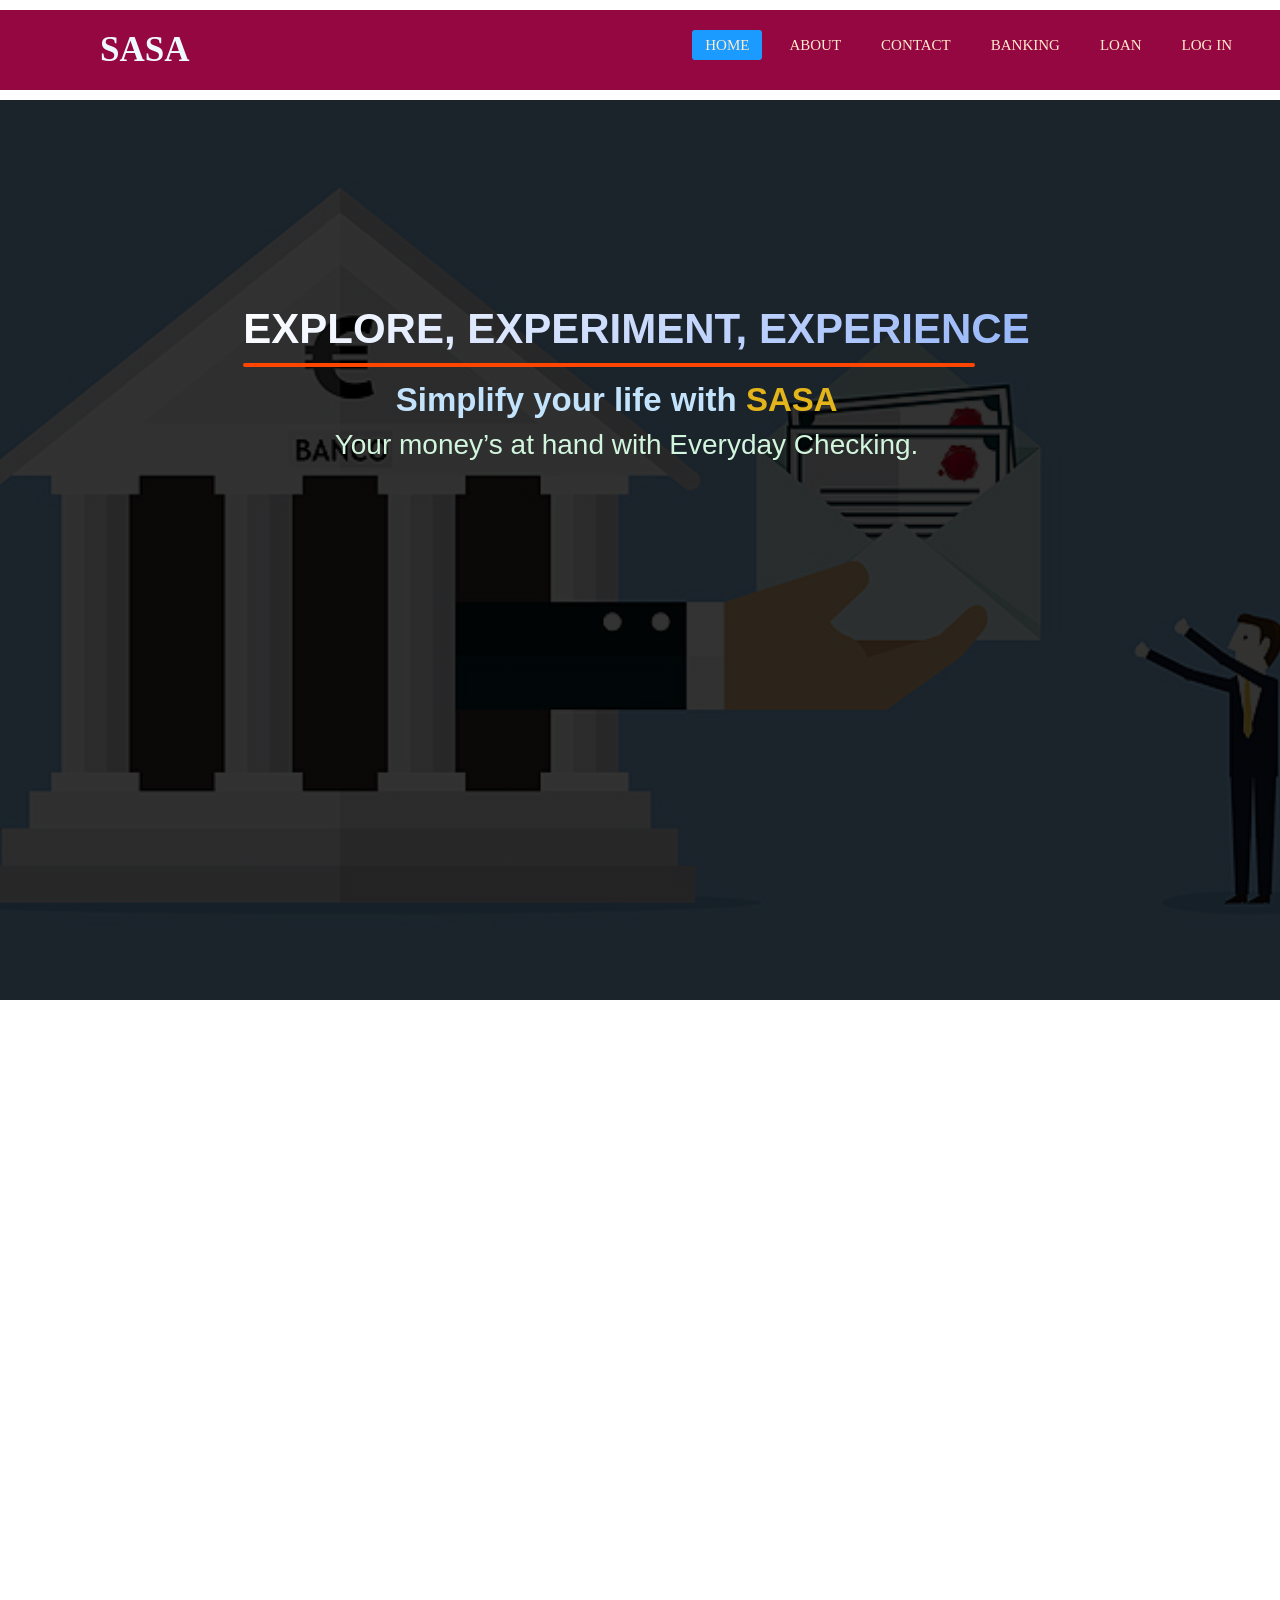
<file: index.html>
<!DOCTYPE html>
<html>
    <head>
        <title>SASA BANK</title>
        <link rel="stylesheet" href="https://unpkg.com/aos@next/dist/aos.css" />
        <meta charset="utf-8">
        <meta name="viewport" content="width=device-width,initial-scale=1.0">
        <link rel="stylesheet" href="index.css">
        <link rel="stylesheet" href="https://cdnjs.cloudflare.com/ajax/libs/font-awesome/4.7.0/css/font-awesome.css" integrity="sha512-5A8nwdMOWrSz20fDsjczgUidUBR8liPYU+WymTZP1lmY9G6Oc7HlZv156XqnsgNUzTyMefFTcsFH/tnJE/+xBg==" crossorigin="anonymous" referrerpolicy="no-referrer" />
    </head>

    <body>
        <section class="menu"  >
            <nav>
                <input type="checkbox"  id="check">
                <label for="check" class="checkbtn">
                    <i class="fa fa-bars" ></i>
                </label>
                <label for="" class="logo">SASA</label>
                <UL>
                    <li> <a href="index.html" class="active">Home</a> </li>
                    <li> <a href="aboutus.html">About</a> </li>
                    <li> <a href="contact.html">Contact</a> </li>
                    <li> <a href="banking.html">Banking</a> </li>
                    <li>  <a href="loan.html"> Loan </a> </li>
                    <li> <a href="login.html">Log in</a> </li>
                </UL>
            </nav>
        </section>
  <!-- section one starts  -->
        <section class="secOne" data-aos="fade-down" >
            <header>
                <div class="head_content">
                    <div class="box">
                        <h1 class="animate_me">EXPLORE, EXPERIMENT, EXPERIENCE</h1>
                        <div class="line"></div>
                        <h2>Simplify your life with <span> SASA </span> </h2>
                        <h3> Your money’s at hand with Everyday Checking.</h3>
                    </div>
                        
                </div>
            </header>
        </section>
 <!-- section one ends  -->

  <!-- section 2 starts  -->
        <section class="secTwo">
            <div class="container" data-aos="fade-left"> 
                <div class="floatdiv abc">
                    <a href="">Banking</a>
                    <i class="fa fa-university icon" aria-hidden="true"></i>
                    <p> <a href="login.html">SAFE AND EASY BANKING</a>  </p>
                </div>
                <div class="floatdiv pay abc">
                    <a href="">Pay</a>
                    <i class="fa fa-inr icon" aria-hidden="true"></i>
                    <p> <a href="login.html">  SPENDING IS REWARDING</a> </p> 
                </div>
                <div class="floatdiv">
                    <a href="">Refer & earn</a>
                    <i class="fa fa-share-alt icon" aria-hidden="true"></i>
                    <p> <a href="login.html">REFER YOUR FRIEND <BR> AND EARN REWARDS </a></p>
                </div>         
                <div class="floatdiv" style="border-right: 0PX;">
                    <a href="">Account</a>
                    <i class="fa fa-user-circle-o icon" aria-hidden="true"></i>
                    <p><a href="login.html">ACCESS YOUR ACCOUNT</a></p>
                </div>
            </div>
        </section>
<!-- section 2 ends  -->

<!-- section 3 starts -->
        <section class="secthree">
            <div class="sec3div"  data-aos="fade-right">
                <DIV class="iconsDiv">     
                    <i class="fa fa-gift faicons" aria-hidden="true"></i> <br>
                    <p> <a href="login.html"> OFFERS</a>  </p>
                </DIV>
                <DIV class="iconsDiv">
                    <i class="fa fa-credit-card faicons" aria-hidden="true"></i> <br>
                    <p style=""> <a href="login.html">CARD <br> SERVICES</a> </p>
                </DIV>
                <DIV class="iconsDiv">
                    <i class="fa fa-laptop faicons" aria-hidden="true"></i> <br>
                    <p>  <a href="login.html">DIGITAL <br> ACCOUNTS</a> </p>
                </DIV>               
                <DIV class="iconsDiv">
                    <i class="fa fa-money faicons" aria-hidden="true"></i> <br>
                    <p>  <a href="login.html">  DEPOSIT </a> </p>
                </DIV>      
                <DIV class="iconsDiv">
                    <i class="fa fa-volume-control-phone faicons" aria-hidden="true"></i> <br>
                    <p> <a href="login.html">  CUSTOMER <br> Support </a> </p>
                </DIV>    
                 <DIV class="iconsDiv">
                    <i class="fa fa-universal-access faicons" aria-hidden="true"></i> <br>
                    <p> <a href="login.html">INSURANCE</a> </p>
                </DIV>    
                
            </div>
        </section>
<!-- section 3 ends  -->
<!-- section 4 starts  -->
    <section class="secFour" >  
            <div class="divSec4" data-aos="fade-left">          
                <div class="leftdiv sasa">
                    <p style="float: right;">
                        <span id="span1" >SASA</span>
                        <span  id="span2" > BANK</span> 
                    </p>
                </div>

                <div class="rightdiv sasa" style="display: flex;">
                        <div>
                            <i class="fa fa-mobile mobile-icon" style="margin: 0 20px;"></i>
                        </div>
                        <div>
                            <p>
                                <span id="span3" style="">
                                    GET THE BANK IN YOUR POCKET
                                </span>
                                <br>
                                <span id="span4" style="">
                                    DOWNLOAD THE MOBILE APP NOW
                                </span>
                            </p>
                        </div>
                </div>
            </div>
        </section>
<!-- section 4 ends  -->

<!-- section 5 starts  -->
        <section class="secfive" data-aos="fade-right"> 
            <div class="partition" >
                <div class="top">   
                    <figure>
                        <img src="img\bb.jpeg" alt="loading..." >
                    </figure>
                </div>
                <div class="leftbtm">
                    <p>
                        <!-- <br> <br> -->
                        <h1>We make banking easy</h1>
                        <div>
                            <span class="margins">
                                At SASA, we believe in making things easier for our customers 

                            </span>                       
                        </div>
                       <span  class="explore">
                        <a href="index.html">Explore Menu </a>  <i class="fa fa-chevron-circle-right" aria-hidden="true"></i>
                       </span>                   
                    </p>
                </div>
            </div>

            
            <div class="partition parttn" >
                <div class="top">   
                    <figure>
                        <img src="img\dp.jpeg" alt="loading..." >
                    </figure>
                </div>
                <div class="leftbtm">
                    <p> 
                        <h1>Account Features</h1>
                        <div>
                        <span class="margins">
                            We want to make sure you have services to support your banking needs.
                       
                        </span>
                               
                        </div>
                       <span class="explore">
                        <a href="index.html" >Explore Menu </a>  <i class="fa fa-chevron-circle-right" aria-hidden="true"></i>
                       </span>
                       
                    </p>
                </div>
            </div>


            <div class="partition" >
                <div class="top">   
                    <figure>
                        <img src="img\loan.png" alt="loading...">
                    </figure>
                </div>
                <div class="leftbtm">
                    <p> 
                        <h1>Loan</h1>
                        <div>
                        <span class="margins">
                            loans at attractive interest rates with  higher loan eligibility and lower EMI
                        </span>
                               
                        </div>
                       <span class="explore">
                        <a href="index.html" >Explore Menu </a>  <i class="fa fa-chevron-circle-right" aria-hidden="true"></i>
                       </span>                       
                    </p>
                </div>
            </div>
        </section>
<!-- section 5 ends  -->

<!-- section 6 starts  -->
        <section class="secFour" >  
            <div class="divSec4" data-aos="fade-left">          
                <div class="leftdiv sasa">
                    <p style="float: right;">
                        <span class="blue" >SASA</span>
                        <span class="brown"> BANK</span> 
                    </p>
                </div>

                <div class="rightdiv sasa" style="display: flex;">
                    <div>
                        <i class="fa fa-arrows-v mobile-icon" style="margin: 0 20px;"></i>
                    </div>
                    <div>
                        <p>
                            <span style=" color: #ee4c7c; font-weight: bold; " class="abz">
                                CUSTOMER SERVICES, ONLINE SERVICES,
                            </span>
                            <br>
                            <span style="color: #44318d; font-weight: bold; " class="abz">
                               CREDIT FACILITIES , INVEST AND INSURANCE
                            </span>
                        </p>
                    </div>
                </div>
            </div>
        </section>               
<!-- section 6 ends  -->

<!-- section 7 starts  -->
        <SECtion class="secSeven" data-aos="fade-right"> 
                <div class="contain">   
                    <div class="box">
                        <div style="" class="leftDiv">
                                <img src="img\dg.jpg"  alt="" style="width: 90%;   height: 235PX;">
                        </div>
                        <div style="" class="rightDiv">
                            <p style="margin-top: 30px;">
                                    <h1 class="heading">ONLINE BANKING</h1>
                                    <span class="spans">
                                        <li class="lists" style="">
                                            <ul>EASY PAYMENT</ul>
                                            <ul>CHECK BALANCE ANYTIME ANYWHERE</ul>
                                            <ul>TRANSFER FUNDS</ul>
                                            <ul>ACCESS ACCOUNT 24/7</ul>
                                        </li>
                                    </span>
                            </p>
                            <button class="buttonApply" onclick="location.href='login.html'" >APPLY</button>
                        </div>
                    </div>
                </div>
        </SECtion>
<!-- section 7 ends  -->



            <!-- our aos data -->
            <script src="https://unpkg.com/aos@next/dist/aos.js"></script>
            <script>
            AOS.init({
                offset: 200,
                duration: 800,
            });
            </script>
    </body>

</html>
</file>
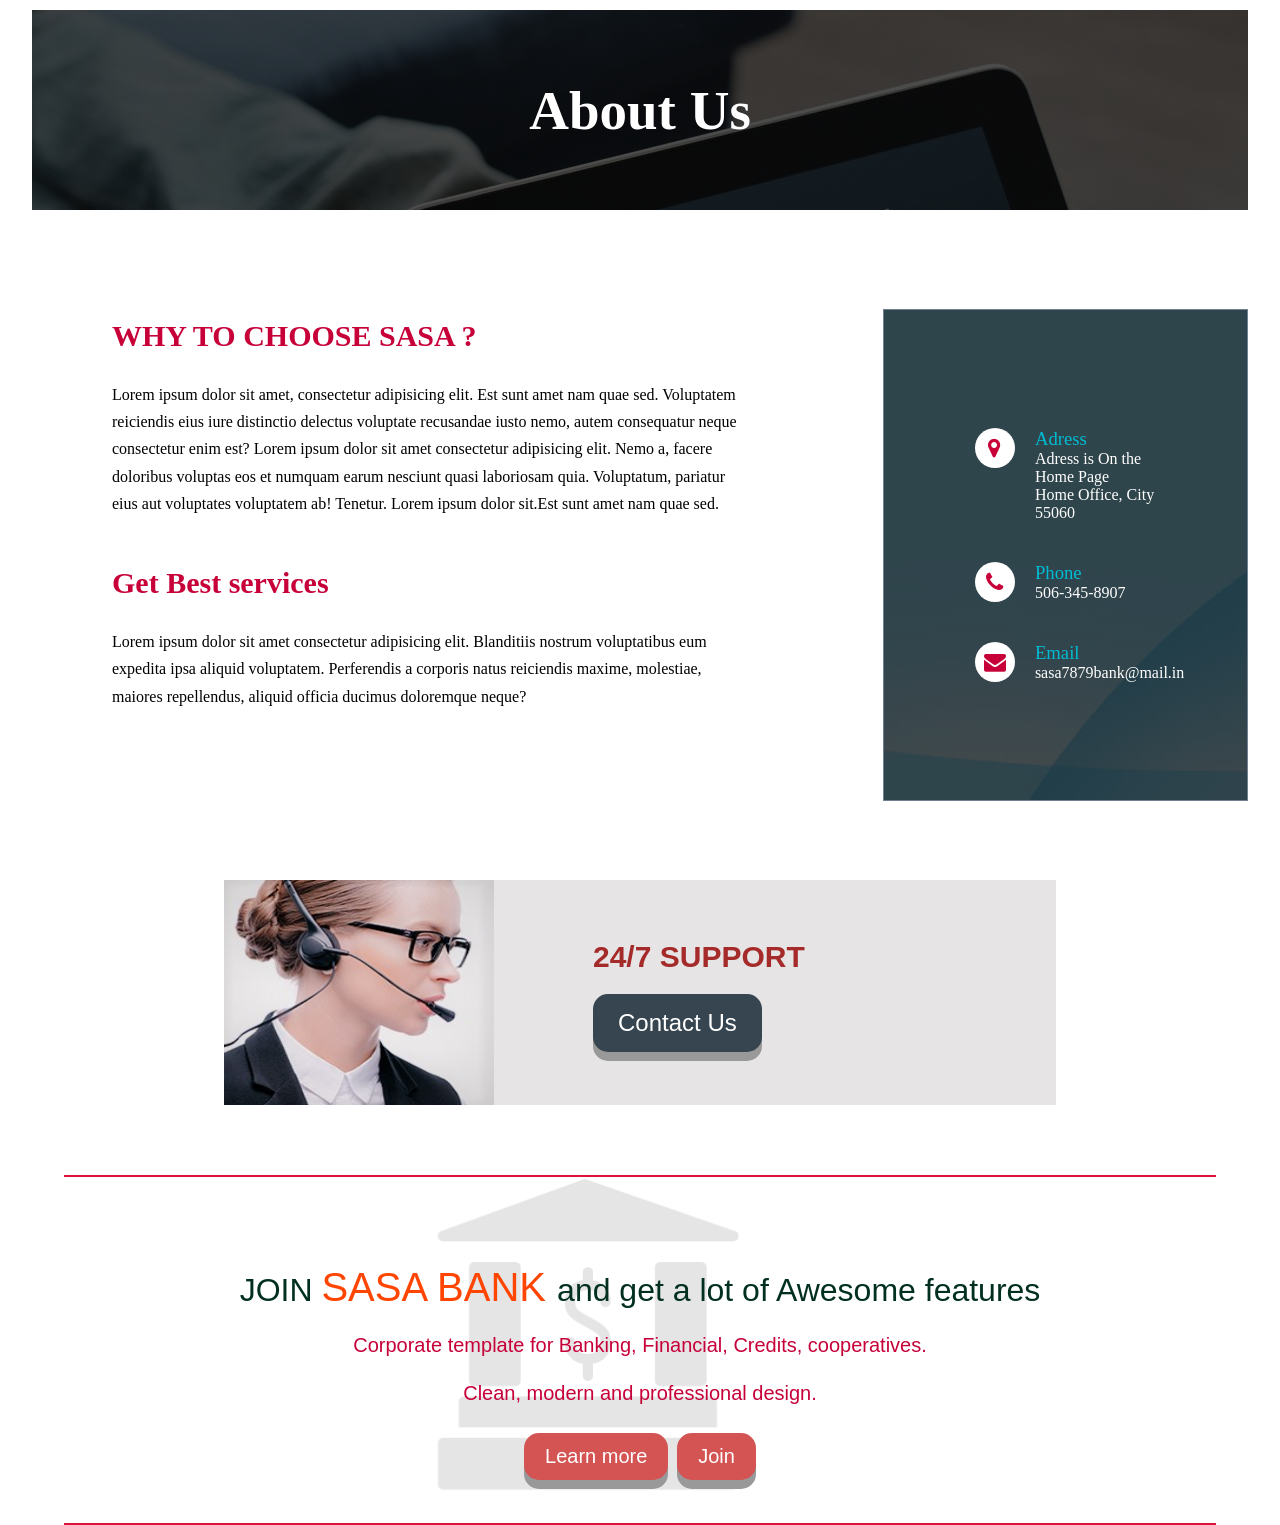
<file: aboutus.html>
<!DOCTYPE html>
<html>
    <head>
        <meta charset="utf-8">
        <meta name="viewport" content="width=device-width,initial-scale=1.0">
        <link rel="stylesheet" href="aboutus.css">
        <link rel="stylesheet" href="https://cdnjs.cloudflare.com/ajax/libs/font-awesome/4.7.0/css/font-awesome.css" integrity="sha512-5A8nwdMOWrSz20fDsjczgUidUBR8liPYU+WymTZP1lmY9G6Oc7HlZv156XqnsgNUzTyMefFTcsFH/tnJE/+xBg==" crossorigin="anonymous" referrerpolicy="no-referrer" />
        <title>About</title>
    </head>


    <body>
        <!-- section 1 starts  -->
        <section class="section1">
                    <div class="topdiv" >
                        <h1>About Us</h1>
                    </div>
        </section>
            <!-- section 1 ends  -->
            <!-- section 2 starts  -->
            <section>
                <div class="middiv"> 
                    <div class="leftdiv">
                    <h1 style="color: #C70039;">WHY TO CHOOSE SASA  ? </h1>    
                    <p> Lorem ipsum dolor sit amet, consectetur adipisicing elit.  Est sunt amet nam quae sed. Voluptatem reiciendis eius iure distinctio delectus voluptate recusandae iusto nemo, autem consequatur neque consectetur enim est?  
                    Lorem ipsum dolor sit amet consectetur adipisicing elit. Nemo a, facere doloribus voluptas eos et numquam earum nesciunt quasi laboriosam quia.  Voluptatum, pariatur eius aut voluptates voluptatem ab! Tenetur.  Lorem ipsum dolor sit.Est sunt amet nam quae sed. 
                    </p>
                    <p>
                        <h1 style="color: #C70039;">Get Best services</h1>
                        Lorem ipsum dolor sit amet consectetur adipisicing elit.
                         Blanditiis nostrum voluptatibus eum expedita ipsa  aliquid voluptatem. Perferendis a corporis natus reiciendis  maxime, molestiae, maiores repellendus, aliquid officia ducimus doloremque neque?
                    </p>
                    </div>
                    <div class="rightdiv">
                        <div class="contactinfo">
                            <div class="box">
                                    <div class="icon"> <i class="fa fa-map-marker" aria-hidden="true"></i></div>
                                    <div class="txt">
                                            <h3>Adress</h3>
                                         <p>Adress is On the Home Page <br> Home Office, City <br> 55060</p>
                                    </div>
                            </div>

                            <div class="box">
                                <div class="icon"><i class="fa fa-phone" aria-hidden="true"></i></div>
                                <div class="txt">
                                        <h3>Phone </h3>
                                        <p>506-345-8907</p>
                                </div>
                            </div>
                            <div class="box">
                                <div class="icon"><i class="fa fa-envelope" aria-hidden="true"></i></div>
                                <div class="txt">
                                        <h3>Email </h3>
                                        <p>sasa7879bank@mail.in</p>
                                </div>
                            </div>
                    </div>
                    </div>
                </div>
            </section>
            <!-- section 2 ends  -->

     <!-- section three starts  -->
     <section  class="section3">
        <div class="mainDiv">
            <div class="leftDiv"> 
            <img src="img/p1.jpg" alt="" class="contactimg" >   
            </div>
            <div class="rightDiv">
                <p>
                    <h1>24/7 SUPPORT</h1>
                </p>
                <button class="button">Contact Us</button>
            </div>
        </div>
    </section>
 <!-- section three ends  -->

            <!-- section four starts  -->
<section class="sectionFour">
    <div class="parentDiv">
        <p class="para ">
            JOIN <span class="para_span" style=>SASA BANK </span> and get a lot of Awesome features <br>
           <span class="text">
            Corporate template for Banking, Financial, Credits, cooperatives. <br>
            Clean, modern and professional design.
           </span> <br>
           <button class="buttons">Learn more</button>
           <button class="buttons">Join</button>
        </p>
    </div>
</section>
     <!-- section four ends  -->
            
</body>
</html>
</file>
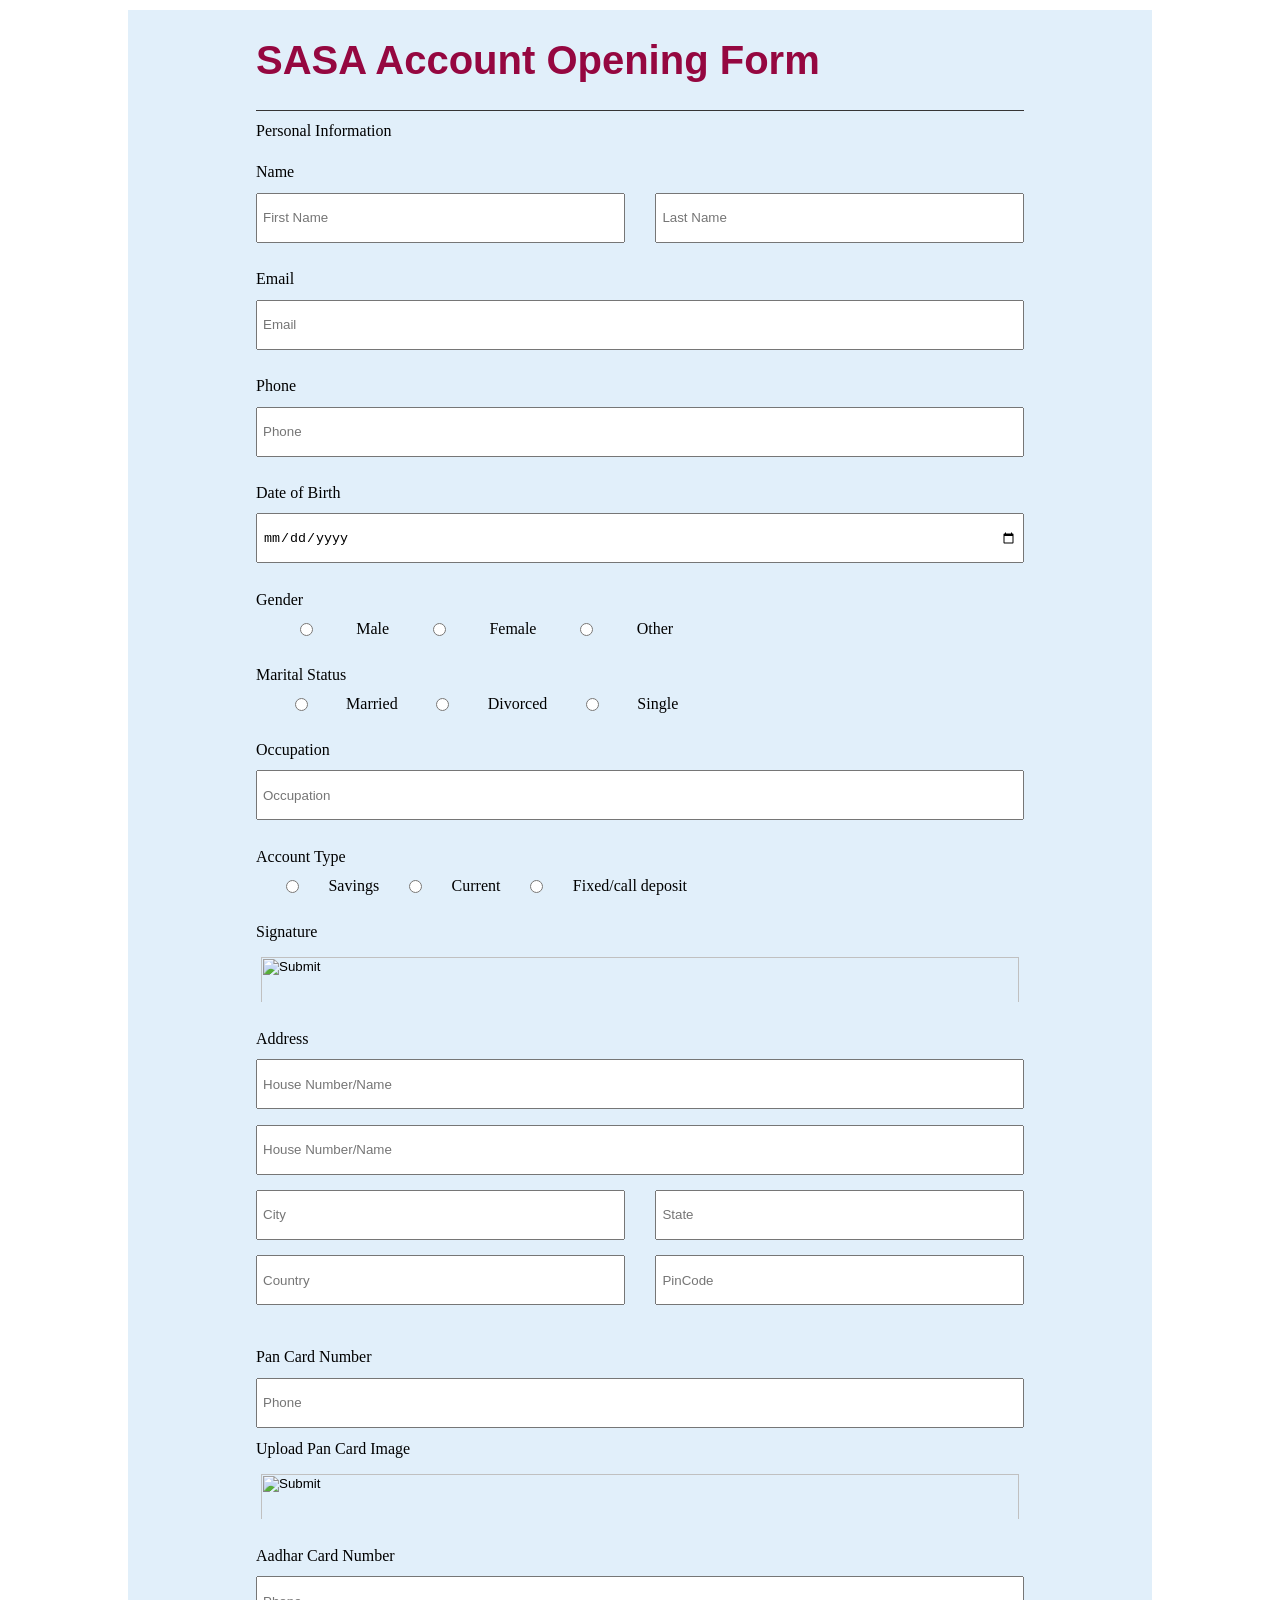
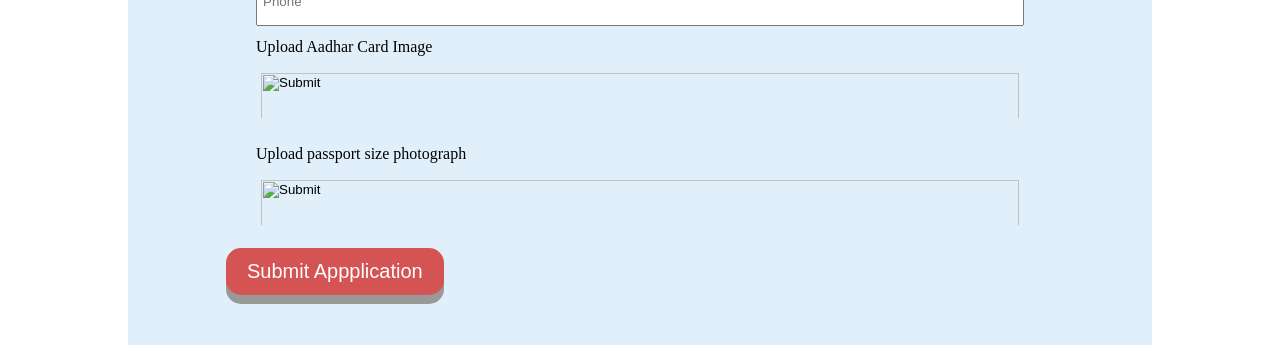
<file: accountOpening.html>
<html>
    <head>
        <title>Account Opening Application</title>
        <link rel="stylesheet" href="https://unpkg.com/aos@next/dist/aos.css" />
        <meta charset="utf-8">
        <meta name="viewport" content="width=device-width,initial-scale=1.0">
        <link rel="stylesheet" href="credit_card.css">
        <link rel="stylesheet" href="https://cdnjs.cloudflare.com/ajax/libs/font-awesome/4.7.0/css/font-awesome.css" integrity="sha512-5A8nwdMOWrSz20fDsjczgUidUBR8liPYU+WymTZP1lmY9G6Oc7HlZv156XqnsgNUzTyMefFTcsFH/tnJE/+xBg==" crossorigin="anonymous" referrerpolicy="no-referrer" />
    </head>
    <body>
        <section>
            <div id="container">
                <h1 id="heading">SASA Account Opening Form</h1>
                <div id="line"></div>
                <span id="pinfo">Personal Information</span>
                <div>
                    <label for="" class="label" style="">Name</label>
                    <div class="inputBox">
                        <input type="text" style=" width: 48%; height: 50px; padding: 5px; ;" placeholder="First Name">
                        <input type="text" style=" width: 48%; height: 50px; padding: 5px;" placeholder="Last Name">
                    </div>
                </div>
                <div style="margin-top: 2%;">
                    <label for="" class="label" >Email</label>
                    <div class="inputBox">
                        <input type="email" style=" width: 100%; height: 50px; padding: 5px;" placeholder="Email">
                    </div>
                </div>
                <div style="margin-top: 2%;">
                    <label for="" class="label" >Phone</label>
                    <div class="inputBox">
                        <input type="text" style=" width: 100%; height: 50px; padding: 5px;" placeholder="Phone">
                    </div>
                </div>
                <div style="margin-top: 2%;">
                    <label for="" class="label" >Date of Birth</label>
                    <div class="inputBox">
                        <input type="date" style=" width: 100%; height: 50px; padding: 5px;" placeholder="Date of birth">
                    </div>
                </div>
                <div style="margin-top: 2%;">
                    <label for="" class="label" >Gender</label>
                    <div id="radiobox">
                        <input type="radio" class="rbtn"> <label for=""> Male</label>
                        <input type="radio" class="rbtn" > <label for=""> Female</label>
                        <input type="radio" class="rbtn" > <label for=""> Other</label>
                    </div>
                </div>
                <div style="margin-top: 2%;">
                    <label for="" class="label" >Marital Status</label>
                    <div id="radiobox">
                        <input type="radio" class="rbtn"> <label for=""> Married</label>
                        <input type="radio" class="rbtn" > <label for=""> Divorced</label>
                        <input type="radio" class="rbtn" > <label for=""> Single</label>
                    </div>
                </div>
                <div style="margin-top: 2%;">
                    <label for="" class="label" >Occupation</label>
                    <div class="inputBox">
                        <input type="text" style=" width: 100%; height: 50px; padding: 5px;" placeholder="Occupation">
                    </div>
                </div>
                <div style="margin-top: 2%;">
                    <label for="" class="label" >Account Type</label>
                    <div id="radiobox">
                        <input type="radio" class="rbtn"> <label for=""> Savings</label>
                        <input type="radio" class="rbtn" > <label for=""> Current</label>
                        <input type="radio" class="rbtn" > <label for=""> Fixed/call deposit</label>
                    </div>
                </div>
                <div style="margin-top: 2%;">
                    <label for="" class="label" >Signature</label>
                    <div class="inputBox">
                        <input type="image" style=" width: 100%; height: 50px; padding: 5px;" placeholder="upload signature">
                    </div>
                </div>
                <div style="margin-top: 2%;">
                    <label for="" class="label" >Address</label>
                    <div class="inputBox">
                        <input type="text" style=" width: 100%; height: 50px; padding: 5px; margin-bottom: 2%;" placeholder="House Number/Name">
                    </div>
                    <div class="inputBox">
                        <input type="text" style=" width: 100%; height: 50px; padding: 5px; margin-bottom: 2%;" placeholder="House Number/Name">
                    </div>
                    <div class="inputBox">
                        <input type="text" style=" width: 48%; height: 50px; padding: 5px;margin-bottom: 2%; ;" placeholder="City">
                        <input type="text" style=" width: 48%; height: 50px; padding: 5px; margin-bottom: 2%;" placeholder="State">
                    </div>
                    <div class="inputBox">
                        <input type="text" style=" width: 48%; height: 50px; padding: 5px; margin-bottom: 2%;;" placeholder="Country">
                        <input type="text" style=" width: 48%; height: 50px; padding: 5px;margin-bottom: 2%;" placeholder="PinCode">
                    </div>
                </div>
                <div style="margin-top: 2%;">
                    <label for="" class="label" >Pan Card Number </label>                    
                    <div class="inputBox">
                        <input type="text" style=" width: 100%; height: 50px; padding: 5px;" placeholder="Phone">
                    </div>
                    <label for="" class="label" >Upload Pan Card Image</label>
                    <div class="inputBox">
                        <input type="image" style=" width: 100%; height: 50px; padding: 5px;" placeholder="Pan card ">
                    </div>
                </div>
                <div style="margin-top: 2%;">
                    <label for="" class="label" >Aadhar Card Number </label>                    
                    <div class="inputBox">
                        <input type="text" style=" width: 100%; height: 50px; padding: 5px;" placeholder="Phone">
                    </div>
                    <label for="" class="label" >Upload Aadhar Card Image</label>
                    <div class="inputBox">
                        <input type="image" style=" width: 100%; height: 50px; padding: 5px;" placeholder="Pan card ">
                    </div>
                </div>
                <div style="margin-top: 2%;">
                    <label for="" class="label" >Upload passport size photograph</label>
                    <div class="inputBox">
                        <input type="image" style=" width: 100%; height: 50px; padding: 5px;" placeholder="Pan card ">
                    </div>
                </div>
                <div style="">
                    <button class="buttons">Submit Appplication</button>
                </div>
            </div>
           
        </section>
    </body>
</html>
</file>
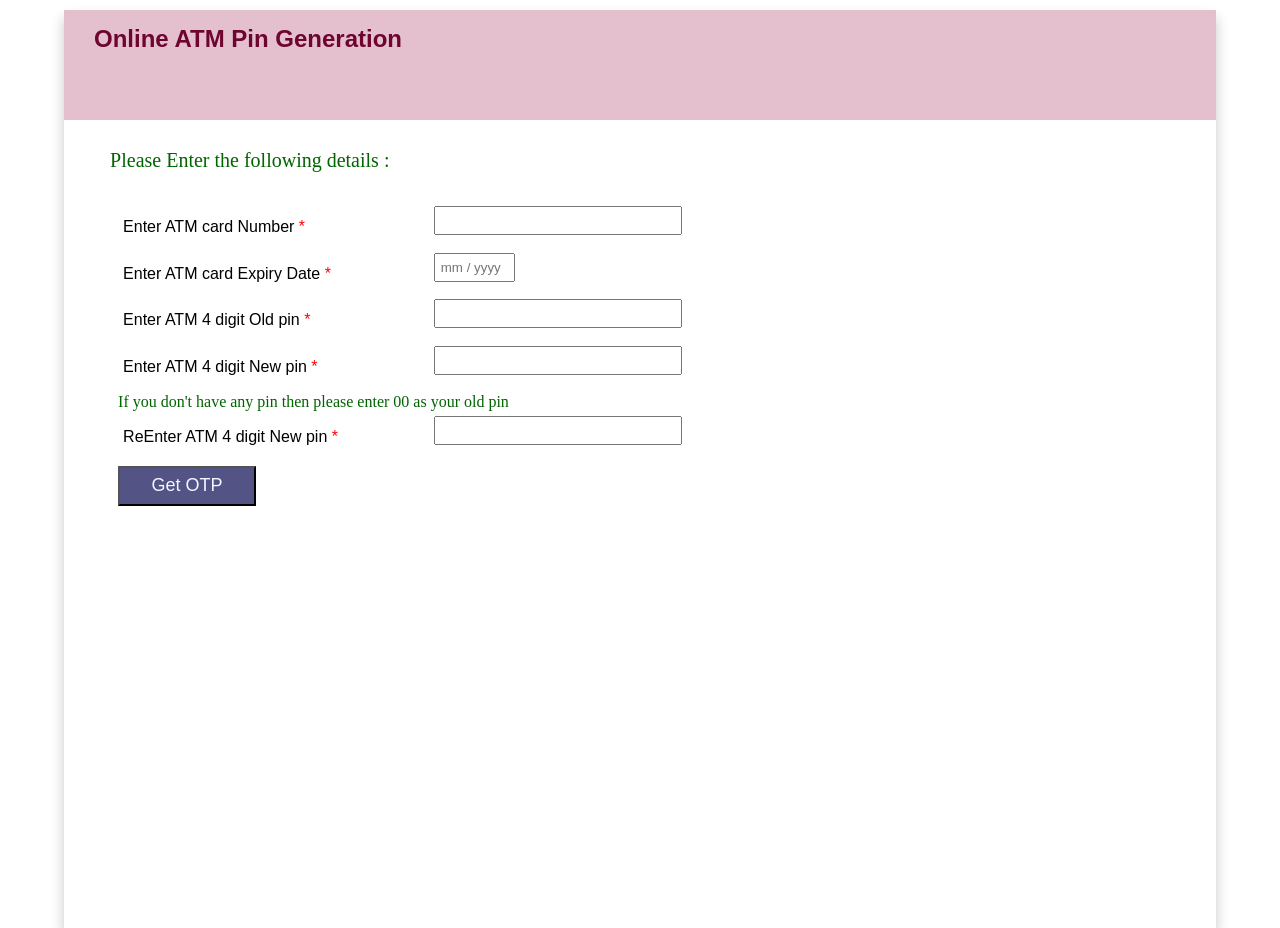
<file: ATMpin.html>
<!DOCTYPE html>
<html>
    <head>
        <meta charset="utf-8">
        <meta name="viewport" content="width=device-width,initial-scale=1.0">
        <link rel="stylesheet" href="payTransfer.css">
        <link rel="stylesheet" href="ATMpin.css">
        <title>ATM Pin Generation</title>
    </head>
    <body>
        <section class="secOne">
            <div id="box">
                <div id="topdiv">
                    <h1>Online ATM Pin Generation</h1>
                </div>
                <div id="btmdiv">
                        <label for="" id="msg">Please Enter the following details : </label>
                        <form action="profile.html" class="pay_form"  onsubmit="fun()" >
                            <div>
                                <label for="">Enter ATM card Number <span style="color: red;">*</span> </label>
                                <input type="tel" >
                            </div>
                            <div>
                                <label for="">Enter ATM card Expiry Date <span style="color: red;">*</span> </label>
                                <input type="text" style="width:13%" placeholder="mm / yyyy" >
                            </div>
                            <div>
                                <label for="">Enter ATM 4 digit Old pin <span style="color: red;">*</span> </label>
                                <input type="password">
                            </div>
                            <div>
                                <label for="">Enter ATM 4 digit New pin <span style="color: red;">*</span> </label>
                                <input type="password">
                            </div>
                            <label for="" id="note">If you don't have any pin then please enter 00 as your old pin</label> <br>
                            <div>
                                <label for="">ReEnter ATM 4 digit New pin <span style="color: red;">*</span> </label>
                                <input type="password">
                        
                            </div>
                            <input type="button" value="Get OTP" id="otp"  onclick="showhidden()">
                            <div id="hide1">
                                <label for="">Enter OTP <span style="color: red;">*</span> </label>
                                <input type="text">
                            </div>
                           
                            <span style="font-size: 15px; " id="hide2"> 
                                <input type="checkbox" required > <span>I accept the <a href="" style="color: rgb(41, 82, 227); font-size: 16px;">Terms & Conditions</a> </span>
                            </span> <br>
                            <div class="inputBox" id="hide3">
                                <input type="submit" value="Submit" required="required">
                            </div>
                    </form>
                </div>
            </div>
        </section>

        <script>
            function fun(){
                alert("Pin Updated  successfully");  
            }
            function showhidden(){
                document.getElementById("hide1").style.display = "block";
                document.getElementById("hide2").style.display = "block";
                document.getElementById("hide3").style.display = "block";
                var btn = document.getElementById("otp");
                btn.value = 'Resend OTP';
            }
        </script>
    </body>
</html>
</file>
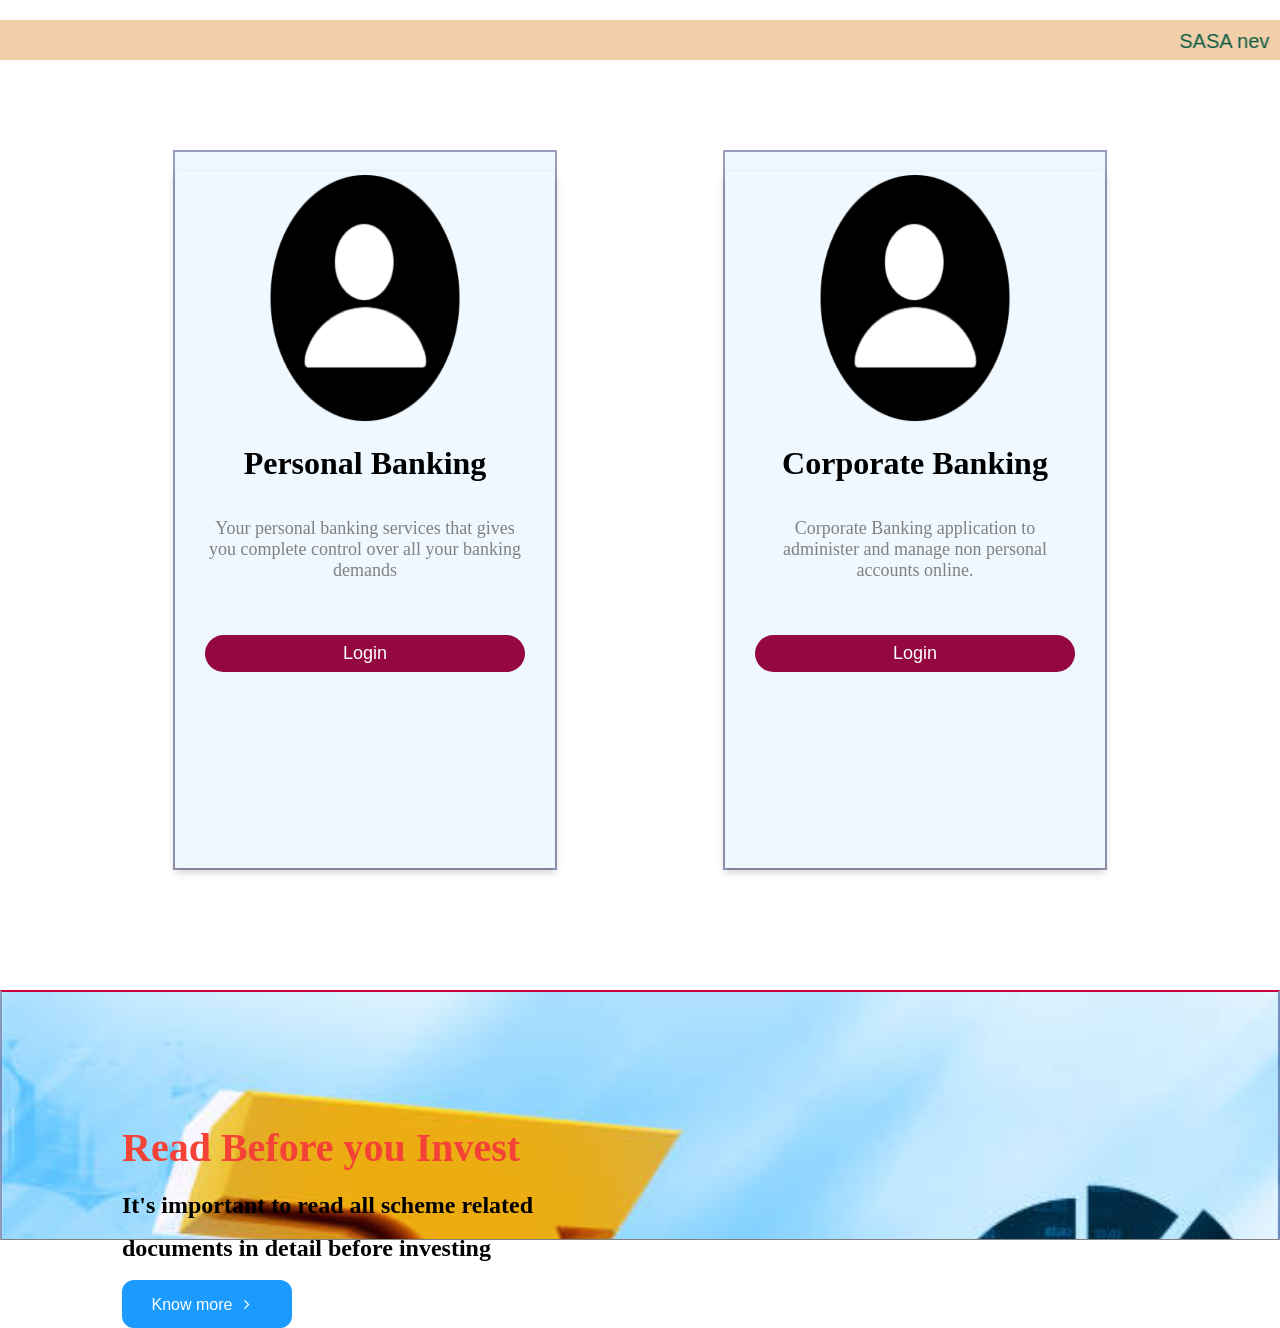
<file: banking.html>
<!DOCTYPE html>
<html>
    <head>
        <meta charset="utf-8">
        <meta name="viewport" content="width=device-width,initial-scale=1.0">
        <link rel="stylesheet" href="banking.css">
        <link rel="stylesheet" href="https://cdnjs.cloudflare.com/ajax/libs/font-awesome/4.7.0/css/font-awesome.css" integrity="sha512-5A8nwdMOWrSz20fDsjczgUidUBR8liPYU+WymTZP1lmY9G6Oc7HlZv156XqnsgNUzTyMefFTcsFH/tnJE/+xBg==" crossorigin="anonymous" referrerpolicy="no-referrer" />
        <title>Banking</title>
    </head>
    <body>
        <section class="secmarque">
            <div class="msg">               
                <marquee behavior="" direction=""><p> SASA never asks for your Card/PIN/OTP/CVV details on phone, message or email. Please do not click on links received on your email or mobile asking your Bank/Card details.|    Register yourself for Doorstep banking services on 18001038989 / 180012345621 or log on to sasabank.in and avail the services. Stay Home, Stay Safe. 
                </p></marquee>
            </div>
        </section>
        <div class="container">
                <div class="personal box">
                    <div class="card">
                        <img src="img\icon.png" alt="John" class="icon">                       
                        <br> <br>
                        <h1>Personal Banking</h1>  <br> <br>
                        <p class="title">Your personal banking services that gives you complete control over all your banking demands </p> <br>
                        <br> <br>
                        <p><button onclick="location.href='login.html'" >Login</button></p>
                    </div>
                </div>

                <div class="corporate box">
                    <div class="card">
                        <img src="img\icon.png" alt="John" class="icon"> <br> <br>
                        <h1>Corporate Banking</h1>  <br> <br>
                        <p class="title">Corporate Banking application to administer and manage non personal accounts online.</p> <br>                 
                        <br>  <br> 
                        <p><button onclick="location.href='login.html'" >Login</button></p>
                    </div>
                </div>
        </div>
      

        <!-- section two starts  -->
  <section class="sectwo">
    <div class="box ">
        <div class="left">
            <h1>Read Before you Invest </h1>
            <h2>It's important to read all scheme related documents in detail before investing </h2>
            <button class="explore_btn">Know more<i class="fa fa-angle-right" aria-hidden="true"></i>
            </button>
        </div>
       <div class="right">

       </div>
    </div>
</section>
    <!-- section two ends  -->
   
    </body>
</html>
</file>
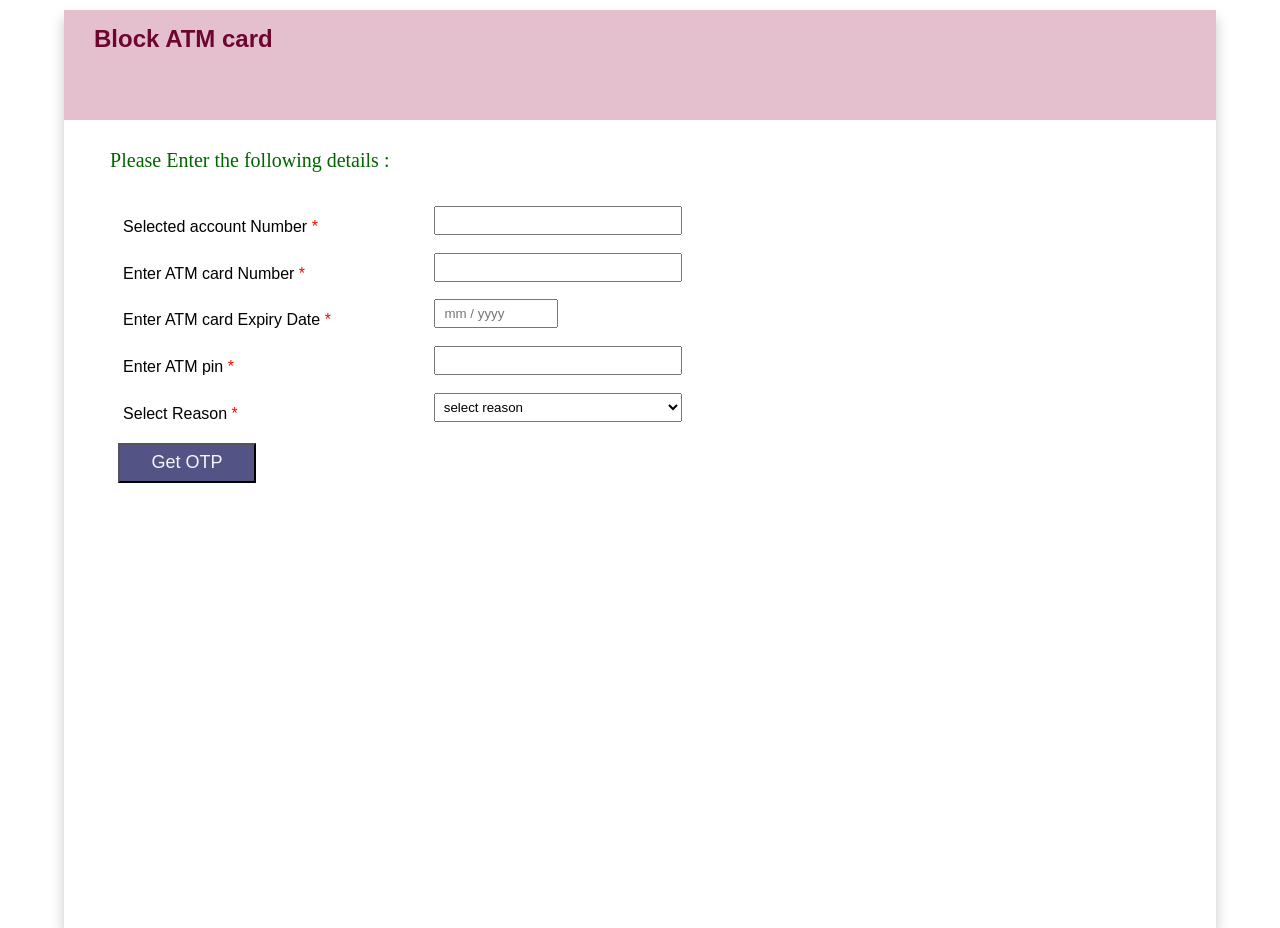
<file: BlockATM.html>
<!DOCTYPE html>
<html>
    <head>
        <meta charset="utf-8">
        <meta name="viewport" content="width=device-width,initial-scale=1.0">
        <link rel="stylesheet" href="payTransfer.css">
        <link rel="stylesheet" href="ATMpin.css">
        <title>Block ATM card</title>
        <style>
            #rsn{
                width: 40%;
                padding: 5px;
            }
        </style>
    </head>
    <body>
        <section>
            <div id="box">
                <div id="topdiv">
                    <h1>Block ATM card</h1>
                </div>
                <div id="btmdiv">
                        <label for="" id="msg">Please Enter the following details : </label>
                        <form action="" class="pay_form"  onsubmit="fun()" >
                            <div>
                                <label for="">Selected account Number <span style="color: red;">*</span> </label>
                                <input type="text">
                            </div>
                            <div>
                                <label for="">Enter ATM card Number <span style="color: red;">*</span> </label>
                                <input type="text">
                            </div>
                            <div>
                                <label for="">Enter ATM card Expiry Date <span style="color: red;">*</span> </label>
                                <input type="text" placeholder=" mm / yyyy " style="width:20%;">
                            </div>
                            <div>
                                <label for="">Enter ATM pin <span style="color: red;">*</span> </label>
                                <input type="password">
                            </div>
                            <div>
                                <label for="ATM">Select Reason <span style="color: red;">*</span></label>
                                <select name="Reason" id="rsn">
                                  <option value="">select reason</option>
                                  <option value="">Lost My card</option>
                                  <option value="">Broke my card</option>
                                  <option value="">Card is of no use</option>
                                  <option value="">Other</option>
                                  <!-- <option value="other" id="hidden" onclick="writeReason()">Other</option> -->
                                </select>
                            </div>
                            <input type="text" id="hidden" style="display: none;">
                            <input type="button" value="Get OTP" id="otp"  onclick="showhidden()">
                            <div id="hide1" >
                                <label for="">Enter OTP <span style="color: red;">*</span> </label>
                                <input type="text">
                            </div>
                            <span style="font-size: 15px; " id="hide2"> 
                                <input type="checkbox" > <span>I accept the <a href="" style="color: rgb(41, 82, 227); font-size: 16px;">Terms & Conditions</a> </span>
                            </span> <br>
                            <div class="inputBox" id="hide3" >
                                <input type="submit" value="Submit" required="required">
                            </div>
                    </form>
                </div>
            </div>
        </section>
        <script>
            // function writeReason(){
            //     document.getElementById("hidden").style.display = "block";
            // }
            function fun(){
                alert("Card Blocked");  
            }
                function showhidden(){
                document.getElementById("hide1").style.display = "block";
                document.getElementById("hide2").style.display = "block";
                document.getElementById("hide3").style.display = "block";
            }
        </script>
    </body>
</html>
</file>
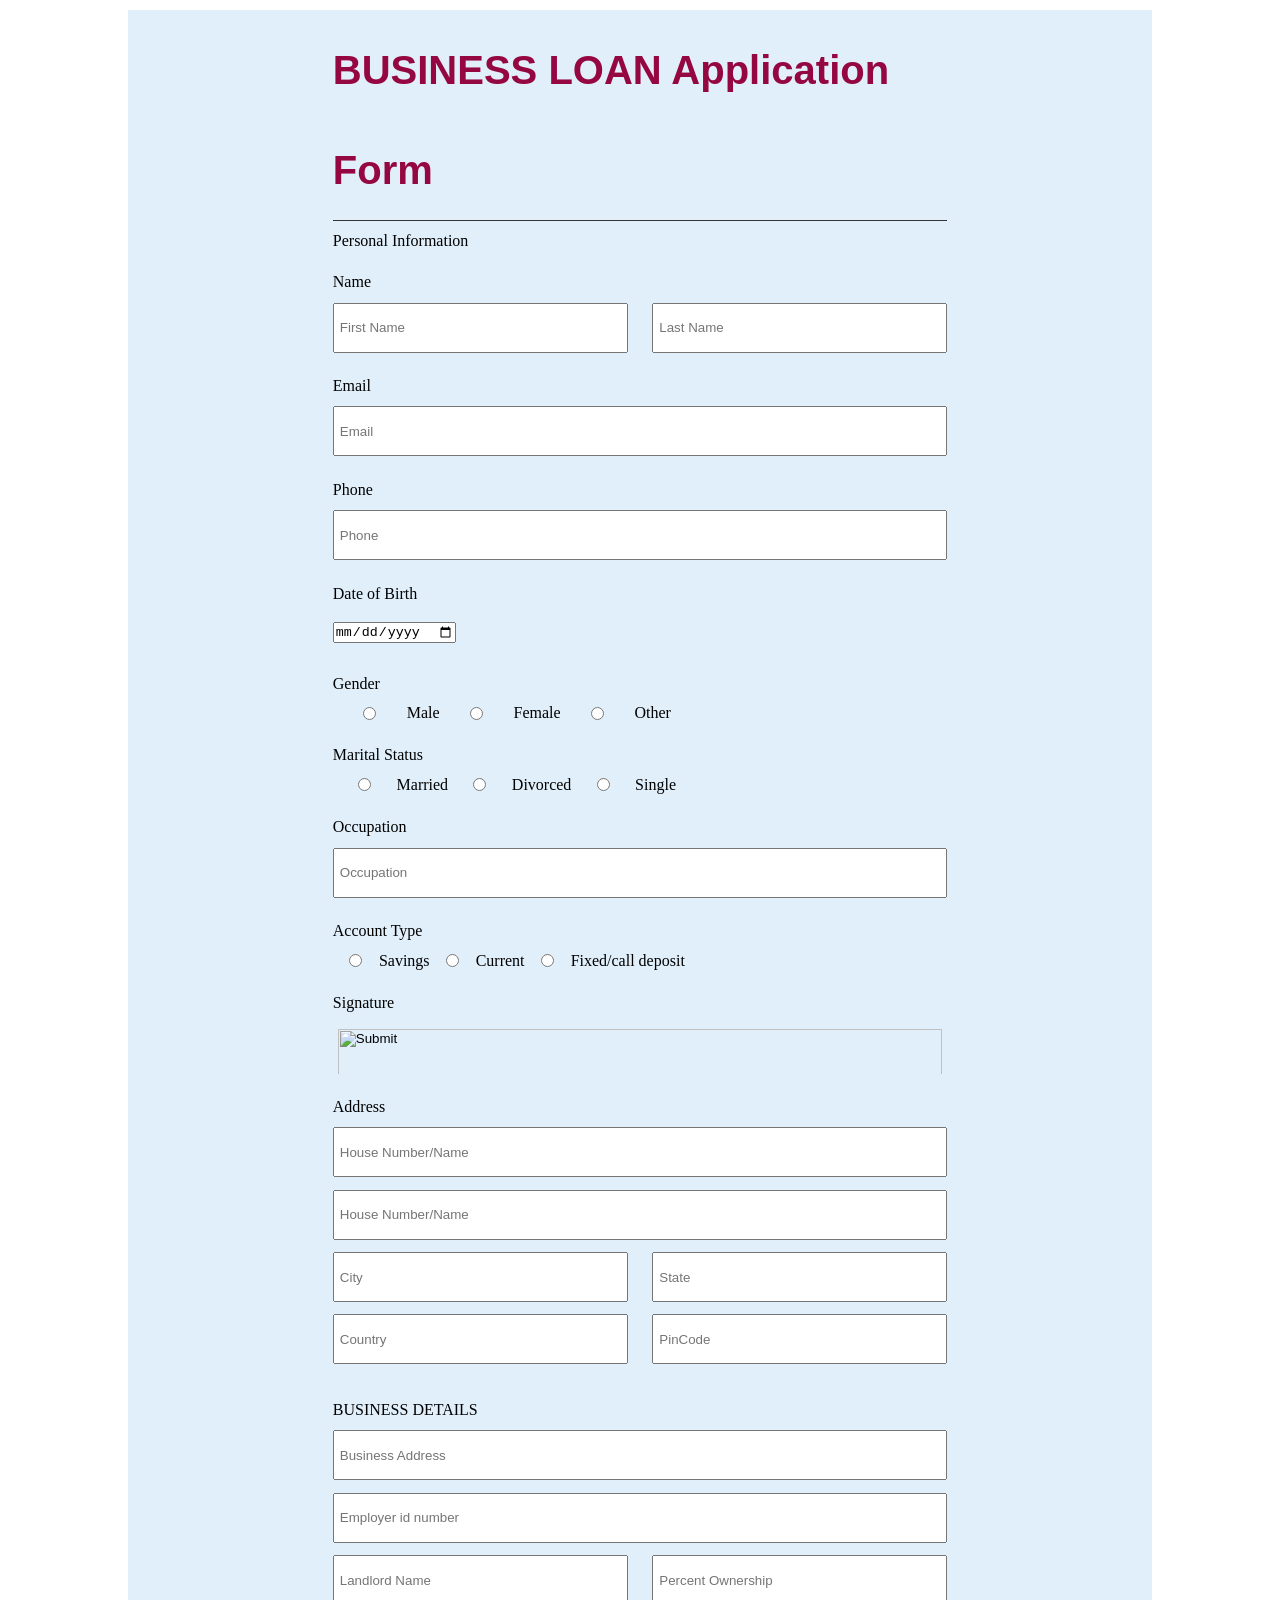
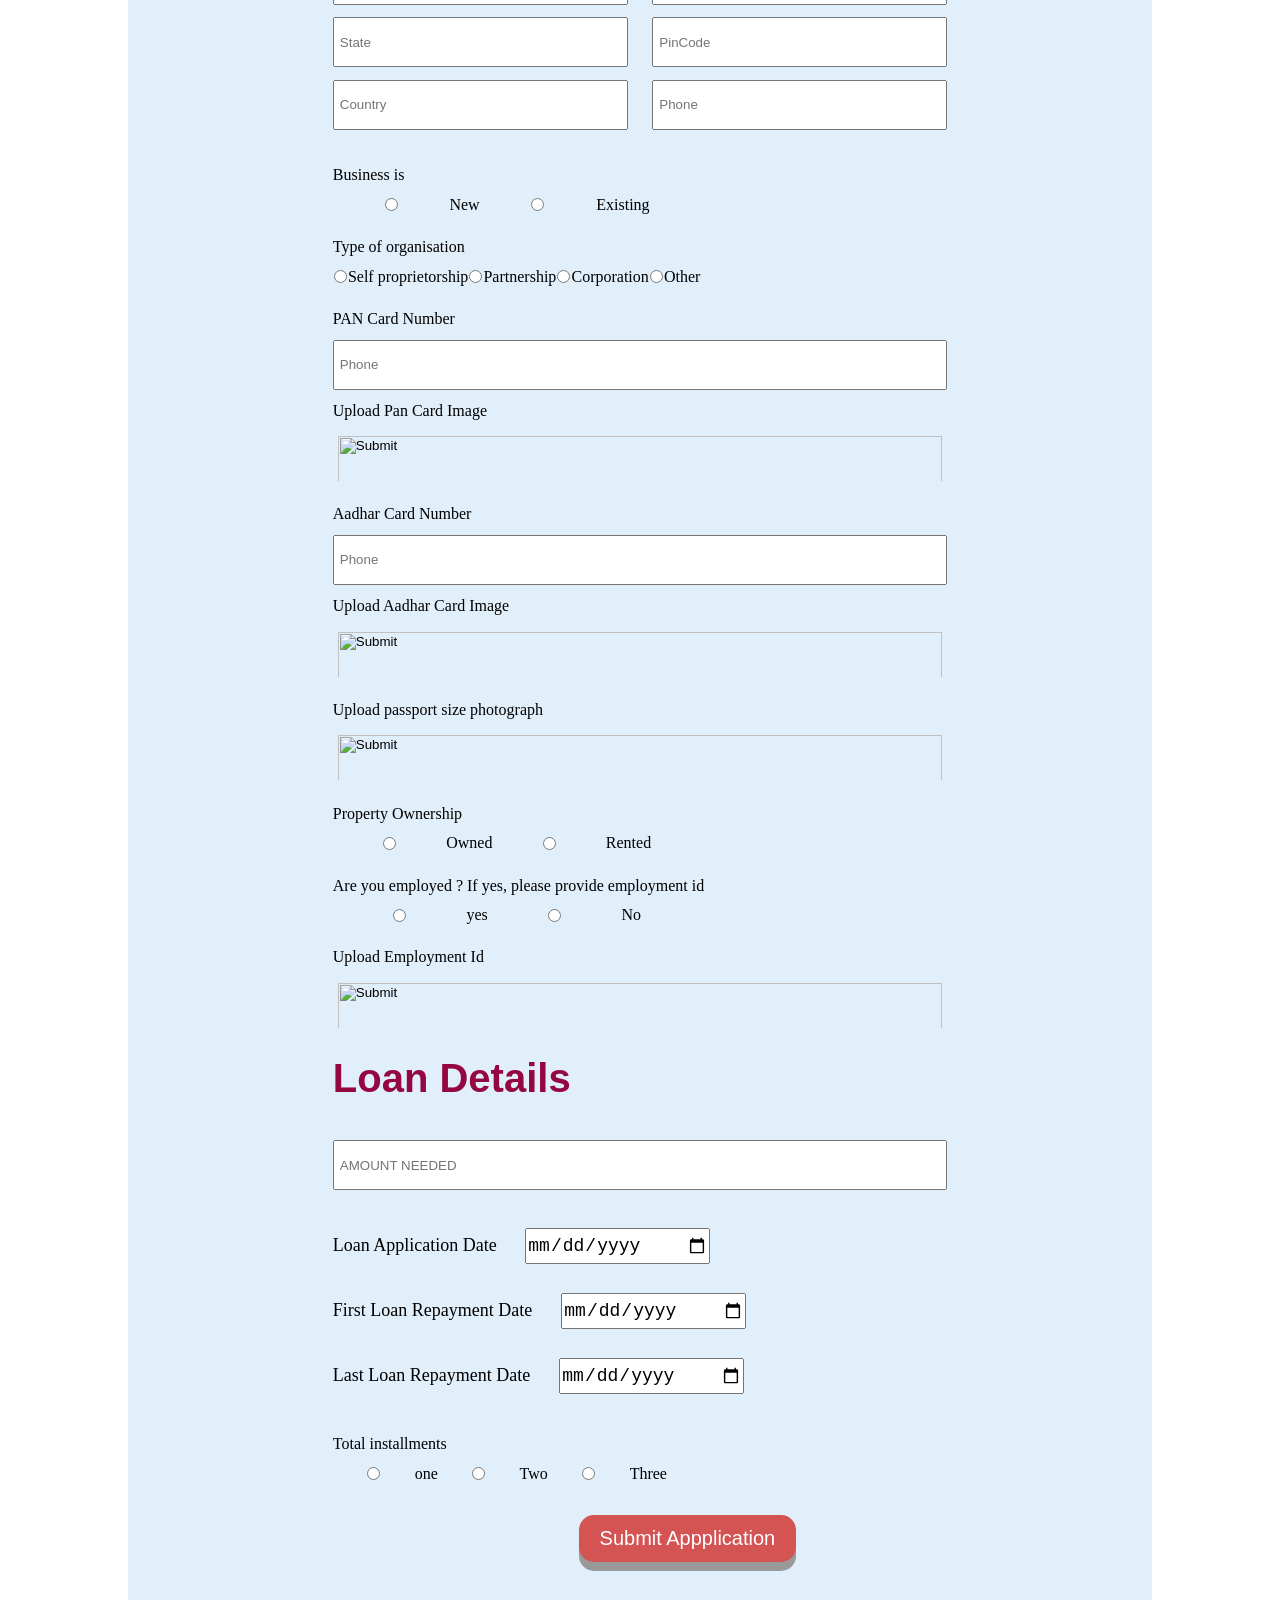
<file: business_Loan.html>
<!DOCTYPE html>
<!DOCTYPE html>
<html lang="en" dir="ltr">
  <head>
    <meta charset="utf-8">
    <title>BUSINESS_LOAN | SASA</title>
    <link rel="stylesheet" href="home_loan.css">
  </head>
  <body>

    <!--section 2 starts -->
    <section>
      <section>
          <div id="container">
              <h1 id="heading">BUSINESS LOAN Application Form</h1>
              <div id="line"></div>
              <span id="pinfo">Personal Information</span>
              <form action="" onsubmit="alertbox()" >
              <div>
                  <label for="" class="label" style="">Name</label>
                  <div class="inputBox">
                      <input type="text" style=" width: 48%; height: 50px; padding: 5px; ;" placeholder="First Name">
                      <input type="text" style=" width: 48%; height: 50px; padding: 5px;" placeholder="Last Name">
                  </div>
              </div>
              <div style="margin-top: 2%;">
                  <label for="" class="label" >Email</label>
                  <div class="inputBox">
                      <input type="email" style=" width: 100%; height: 50px; padding: 5px;" placeholder="Email">
                  </div>
              </div>
              <div style="margin-top: 2%;">
                  <label for="" class="label" >Phone</label>
                  <div class="inputBox">
                      <input type="text" style=" width: 100%; height: 50px; padding: 5px;" placeholder="Phone">
                  </div>
              </div>
              <div style="margin-top: 2%;">
                  <label for="" class="label" >Date of Birth</label>
                  <div class="inputBox labell" >
                    <input type = "date">
                      <!-- <input type="datetime" style=" width: 100%; height: 50px; padding: 5px;" placeholder="Date of birth"> -->
                  </div>
              </div>
              <div style="margin-top: 2%;">
                  <label for="" class="label" >Gender</label>
                  <div id="radiobox">
                      <input type="radio" class="rbtn"> <label for=""> Male</label>
                      <input type="radio" class="rbtn" > <label for=""> Female</label>
                      <input type="radio" class="rbtn" > <label for=""> Other</label>
                  </div>
              </div>
              <div style="margin-top: 2%;">
                  <label for="" class="label" >Marital Status</label>
                  <div id="radiobox">
                      <input type="radio" class="rbtn"> <label for=""> Married</label>
                      <input type="radio" class="rbtn" > <label for=""> Divorced</label>
                      <input type="radio" class="rbtn" > <label for=""> Single</label>
                  </div>
              </div>
              <div style="margin-top: 2%;">
                  <label for="" class="label" >Occupation</label>
                  <div class="inputBox">
                      <input type="text" style=" width: 100%; height: 50px; padding: 5px;" placeholder="Occupation">
                  </div>
              </div>
              <div style="margin-top: 2%;">
                  <label for="" class="label" >Account Type</label>
                  <div id="radiobox">
                      <input type="radio" class="rbtn"> <label for=""> Savings</label>
                      <input type="radio" class="rbtn" > <label for=""> Current</label>
                      <input type="radio" class="rbtn" > <label for=""> Fixed/call deposit</label>
                  </div>
              </div>
              <div style="margin-top: 2%;">
                  <label for="" class="label" >Signature</label>
                  <div class="inputBox">
                      <input type="image" style=" width: 100%; height: 50px; padding: 5px;" placeholder="upload signature">
                  </div>
              </div>
              <div style="margin-top: 2%;">
                  <label for="" class="label" >Address</label>
                  <div class="inputBox">
                      <input type="text" style=" width: 100%; height: 50px; padding: 5px; margin-bottom: 2%;" placeholder="House Number/Name">
                  </div>
                  <div class="inputBox">
                      <input type="text" style=" width: 100%; height: 50px; padding: 5px; margin-bottom: 2%;" placeholder="House Number/Name">
                  </div>
                  <div class="inputBox">
                      <input type="text" style=" width: 48%; height: 50px; padding: 5px;margin-bottom: 2%; ;" placeholder="City">
                      <input type="text" style=" width: 48%; height: 50px; padding: 5px; margin-bottom: 2%;" placeholder="State">
                  </div>
                  <div class="inputBox">
                      <input type="text" style=" width: 48%; height: 50px; padding: 5px; margin-bottom: 2%;;" placeholder="Country">
                      <input type="text" style=" width: 48%; height: 50px; padding: 5px;margin-bottom: 2%;" placeholder="PinCode">
                  </div>
              </div>
              <div style="margin-top: 2%;">
                  <label for="" class="label" > BUSINESS DETAILS</label>
                  <div class="inputBox">
                      <input type="text" style=" width: 100%; height: 50px; padding: 5px; margin-bottom: 2%;" placeholder="Business Address">
                  </div>
                  <div class="inputBox">
                      <input type="text" style=" width: 100%; height: 50px; padding: 5px; margin-bottom: 2%;" placeholder="Employer id number">
                  </div>
                  <div class="inputBox">
                      <input type="text" style=" width: 48%; height: 50px; padding: 5px;margin-bottom: 2%; ;" placeholder="Landlord Name">
                      <input type="text" style=" width: 48%; height: 50px; padding: 5px; margin-bottom: 2%;" placeholder="Percent Ownership">
                  </div>
                  <div class="inputBox">
                      <input type="text" style=" width: 48%; height: 50px; padding: 5px; margin-bottom: 2%;;" placeholder="State">
                      <input type="text" style=" width: 48%; height: 50px; padding: 5px;margin-bottom: 2%;" placeholder="PinCode">
                  </div>
                  <div class="inputBox">
                      <input type="text" style=" width: 48%; height: 50px; padding: 5px; margin-bottom: 2%;;" placeholder="Country">
                      <input type="text" style=" width: 48%; height: 50px; padding: 5px;margin-bottom: 2%;" placeholder="Phone">
                  </div>
                  <div style="margin-top: 2%;">
                      <label for="" class="label" >Business is </label>
                      <div id="radiobox">
                          <input type="radio" class="rbtn"> <label for="">New</label>
                          <input type="radio" class="rbtn" > <label for="">Existing</label>
                      </div>
                  </div>
                  <div style="margin-top: 2%;" id="sss">
                      <label for="" class="label" >Type of organisation </label>
                      <div id="radiobox" class="ss">
                          <input type="radio" class="rbtn"> <label for="">Self proprietorship</label>
                          <input type="radio" class="rbtn" > <label for="">Partnership</label>
                          <input type="radio" class="rbtn" > <label for="">Corporation</label>
                          <input type="radio" class="rbtn" > <label for="">Other</label>
                      </div>
                  </div>
              </div>
              <div style="margin-top: 2%;">
                  <label for="" class="label" >PAN Card Number </label>
                  <div class="inputBox">
                      <input type="text" style=" width: 100%; height: 50px; padding: 5px;" placeholder="Phone">
                  </div>
                  <label for="" class="label" >Upload Pan Card Image</label>
                  <div class="inputBox">
                      <input type="image" style=" width: 100%; height: 50px; padding: 5px;" placeholder="Pan card ">
                  </div>
              </div>
              <div style="margin-top: 2%;">
                  <label for="" class="label" >Aadhar Card Number </label>
                  <div class="inputBox">
                      <input type="text" style=" width: 100%; height: 50px; padding: 5px;" placeholder="Phone">
                  </div>
                  <label for="" class="label" >Upload Aadhar Card Image</label>
                  <div class="inputBox">
                      <input type="image" style=" width: 100%; height: 50px; padding: 5px;" placeholder="Pan card ">
                  </div>
              </div>
              <div style="margin-top: 2%;">
                  <label for="" class="label" >Upload passport size photograph</label>
                  <div class="inputBox">
                      <input type="image" style=" width: 100%; height: 50px; padding: 5px;" placeholder="Pan card ">
                  </div>
              </div>

              <div style="margin-top: 2%;">
                  <label for="" class="label" >Property Ownership</label>
                  <div id="radiobox">
                      <input type="radio" class="rbtn"> <label for=""> Owned</label>
                      <input type="radio" class="rbtn" > <label for="">Rented</label>
                  </div>
              </div>
              <div style="margin-top: 2%;">
                  <label for="" class="label" >Are you employed ? If yes, please provide employment id </label>
                  <div id="radiobox">
                      <input type="radio" class="rbtn"> <label for="">yes</label>
                      <input type="radio" class="rbtn" > <label for="">No</label>
                  </div>
              </div>
              <div style="margin-top: 2%;">
                  <label for="" class="label" >Upload Employment Id </label>
                  <div class="inputBox">
                      <input type="image" style=" width: 100%; height: 50px; padding: 5px;" placeholder="Employment Id">
                  </div>
              </div>
              <h1 id="heading">Loan Details</h1>
              <div style="margin-top: 2%;">

                  <div class="inputBox">
                      <input type="text" style=" width: 100%; height: 50px; padding: 5px;" placeholder="AMOUNT NEEDED">
                  </div> <br>
              </div>
              <div class="dd">
                <label for="" class="labell label2">Loan Application Date</label>   <input type = "date" class="labell">
              </div>
              <div class="dd">
                <label for="" class="labell label2">First Loan Repayment Date </label>   <input type = "date" class="labell">
              </div>
              <div class="dd">
                <label for="" class="labell label2">Last Loan Repayment Date </label>   <input type = "date" class="labell">
              </div>

              <div style="margin-top: 2%;">
                  <label for="" class="label" >Total installments </label>
                  <div id="radiobox">
                      <input type="radio" class="rbtn"> <label for="">one</label>
                      <input type="radio" class="rbtn" > <label for="">Two</label>
                        <input type="radio" class="rbtn" > <label for="">Three</label>
                  </div>
              </div>


              <div style="margin-top: 2%; margin-left: 40%; margin-bottom: 50px;">
                  <button class="buttons">Submit Appplication</button>
              </div>
              </form>
          </div>

      </section>
    </section>
    <!--section 2 ends -->
    <script>
        function alertbox(){
           alert("Submitted successfully");  
       }
   </script>

  </body>
</html>
</file>
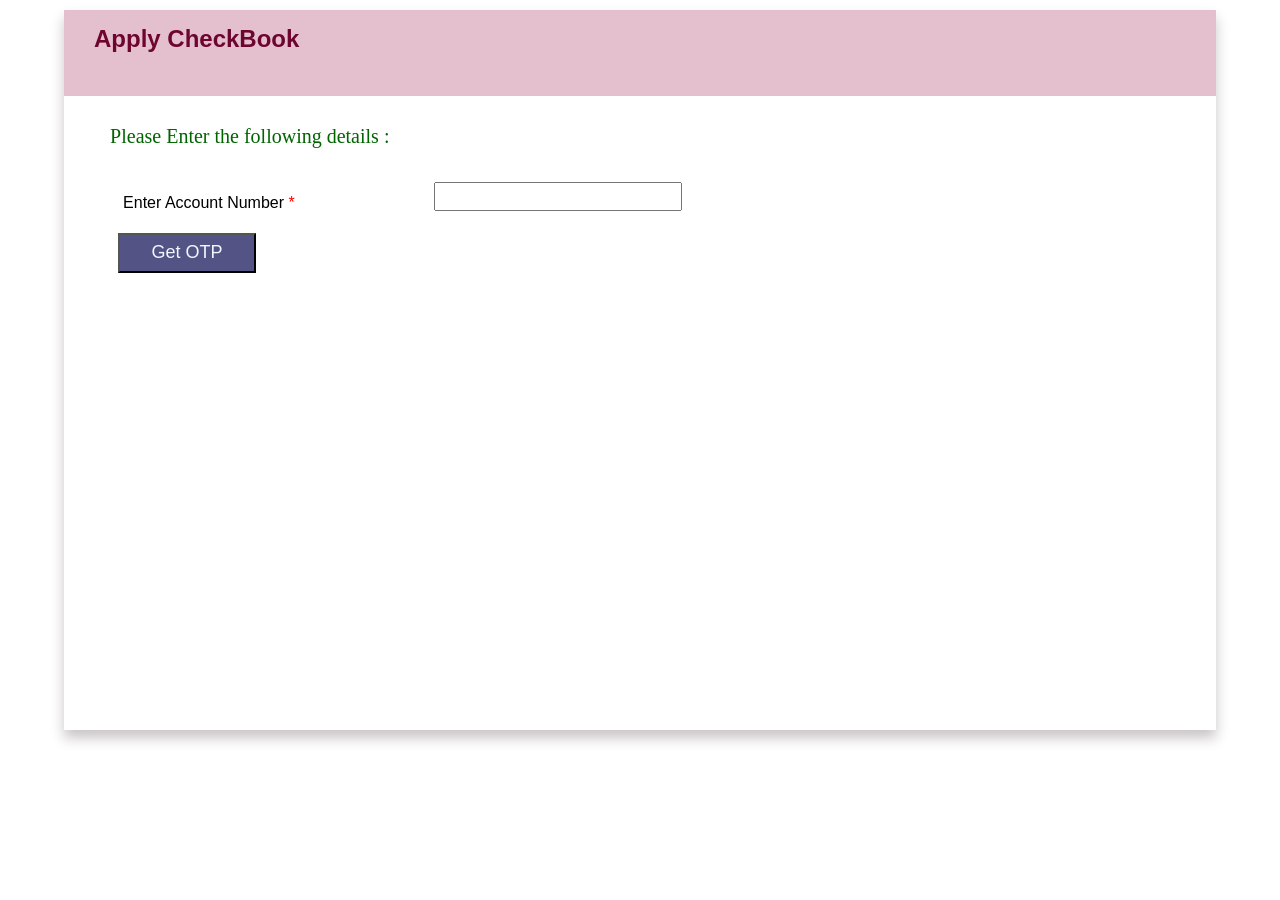
<file: checkbook.html>
<!DOCTYPE html>
<html>
    <head>
        <meta charset="utf-8">
        <title>Apply for CheckBook</title>
        <link rel="stylesheet" href="payTransfer.css">
        <link rel="stylesheet" href="ATMpin.css">
        <style>
        #box{
            height: 80vh;
            width: 90%;
            box-shadow: 0 8px 12px 0 #2c171f40
        }
        #otpbox{
            margin-left: 36%;
        }
        </style>
    </head>
    <body>
        <section class="secOne">
            <div id="box">
                <div id="topdiv">
                    <h1>Apply CheckBook</h1>
                </div>
                <div id="btmdiv">
                        <label for="" id="msg">Please Enter the following details : </label>
                        <form action="" class="pay_form" onsubmit="fun()">
                            <div>
                                <label for="">Enter Account Number <span style="color: red;">*</span> </label>
                                <input type="text">
                            </div>
                            <input type="button" value="Get OTP" id="otp"  onclick="showhidden()">
                            <div id="hide1" >
                                <label for="">Enter OTP <span style="color: red;">*</span> </label>
                                <input type="text" id="otpbox">
                            </div>
                            <div class="inputBox" id="hide2" >
                                <input type="submit" value="Submit" required="required">
                            </div>
                    </form>
                </div>
            </div>
        </section>

        
        <script>
            function fun(){
                alert("Applied  successfully");  
            }

            function showhidden(){
                document.getElementById("hide1").style.display = "block";
                document.getElementById("hide2").style.display = "block";
            }
        </script>
    </body>
</html>
</file>
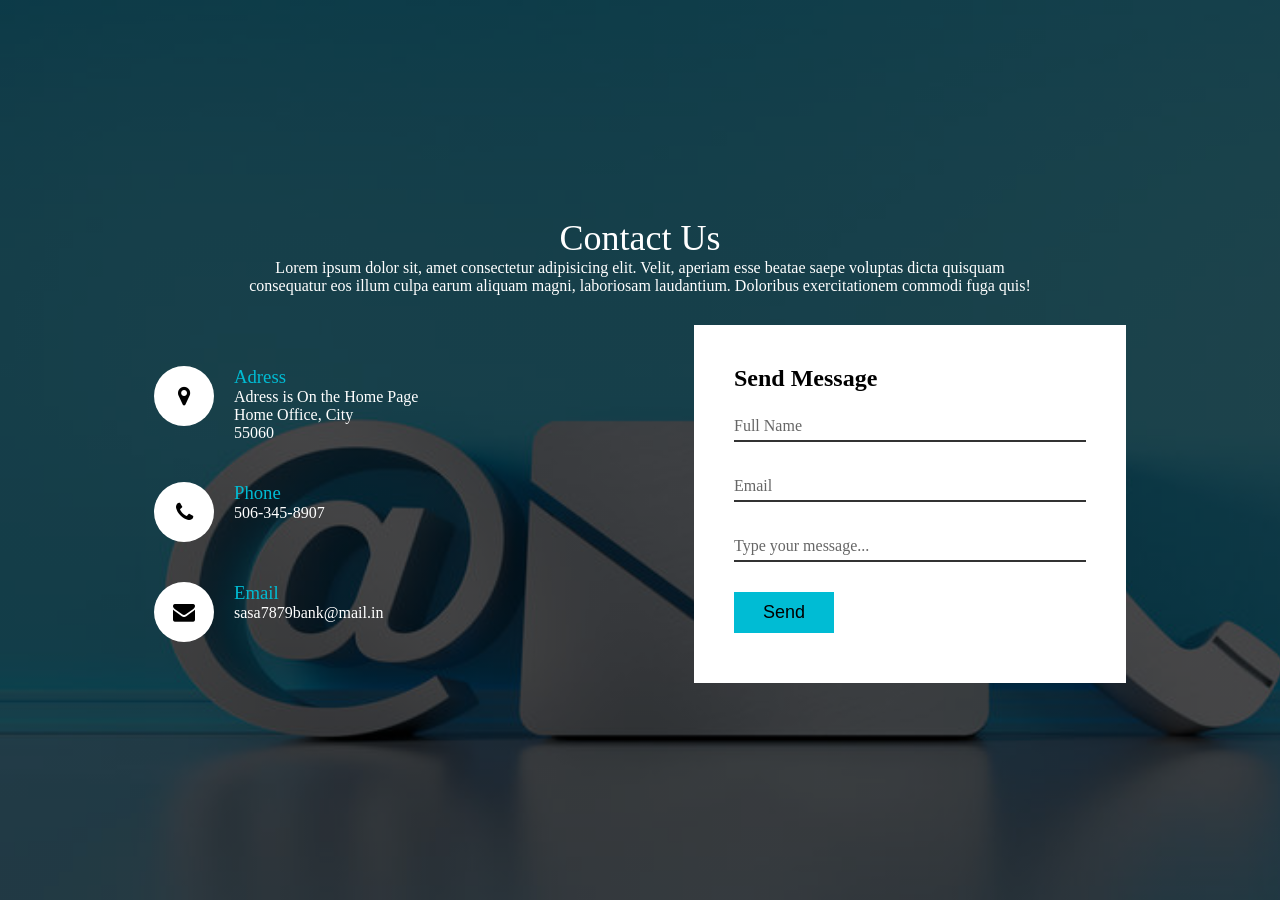
<file: contact.html>
<!DOCTYPE html>
<html>
    <head>
        <meta charset="utf-8">
        <meta name="viewport" content="width=device-width,initial-scale=1.0">
        <link rel="stylesheet" href="contact.css">
        <link rel="stylesheet" href="https://cdnjs.cloudflare.com/ajax/libs/font-awesome/4.7.0/css/font-awesome.css" integrity="sha512-5A8nwdMOWrSz20fDsjczgUidUBR8liPYU+WymTZP1lmY9G6Oc7HlZv156XqnsgNUzTyMefFTcsFH/tnJE/+xBg==" crossorigin="anonymous" referrerpolicy="no-referrer" />
        <title>Contact</title>
    </head>

    <body>
        <section class="section1 contact">
                <div class="content">
                        <h2> Contact Us  </h2>
                        <p>
                            Lorem ipsum dolor sit, amet consectetur adipisicing elit. Velit, aperiam esse beatae saepe voluptas dicta quisquam consequatur eos illum culpa earum aliquam magni, laboriosam laudantium. Doloribus exercitationem commodi fuga quis!
                        </p>
                </div>
                <div class="contain">
                        <div class="contactinfo">
                                <div class="box">
                                        <div class="icon"> <i class="fa fa-map-marker" aria-hidden="true"></i></div>
                                        <div class="txt">
                                                <h3>Adress</h3>
                                                <p>Adress is On the Home Page <br> Home Office, City <br> 55060</p>
                                        </div>
                                </div>

                                <div class="box">
                                    <div class="icon"><i class="fa fa-phone" aria-hidden="true"></i></div>
                                    <div class="txt">
                                            <h3>Phone </h3>
                                            <p>506-345-8907</p>
                                    </div>
                                </div>
                                <div class="box">
                                    <div class="icon"><i class="fa fa-envelope" aria-hidden="true"></i></div>
                                    <div class="txt">
                                            <h3>Email </h3>
                                            <p>sasa7879bank@mail.in</p>
                                    </div>
                                </div>
                        </div>
                        <div class="contactForm">
                            <form action="">
                                <h2>Send Message</h2>
                                <div class="inputBox">
                                    <input type="text" required="required">
                                    <span>Full Name </span>
                                </div>
                                <div class="inputBox">
                                    <input type="text"  required="required">
                                    <span>Email </span>
                                </div>
                                <div class="inputBox">
                                  <input type="text"  required="required">
                                    <span>Type your message... </span>
                                </div>
                                <div class="inputBox" >
                                    <input type="submit" value="Send" required="required">
                                </div>
                            </form>
                        </div>
                </div>
        </section>

        <section class="section2">

        </section>
    </body>
</html>
</file>
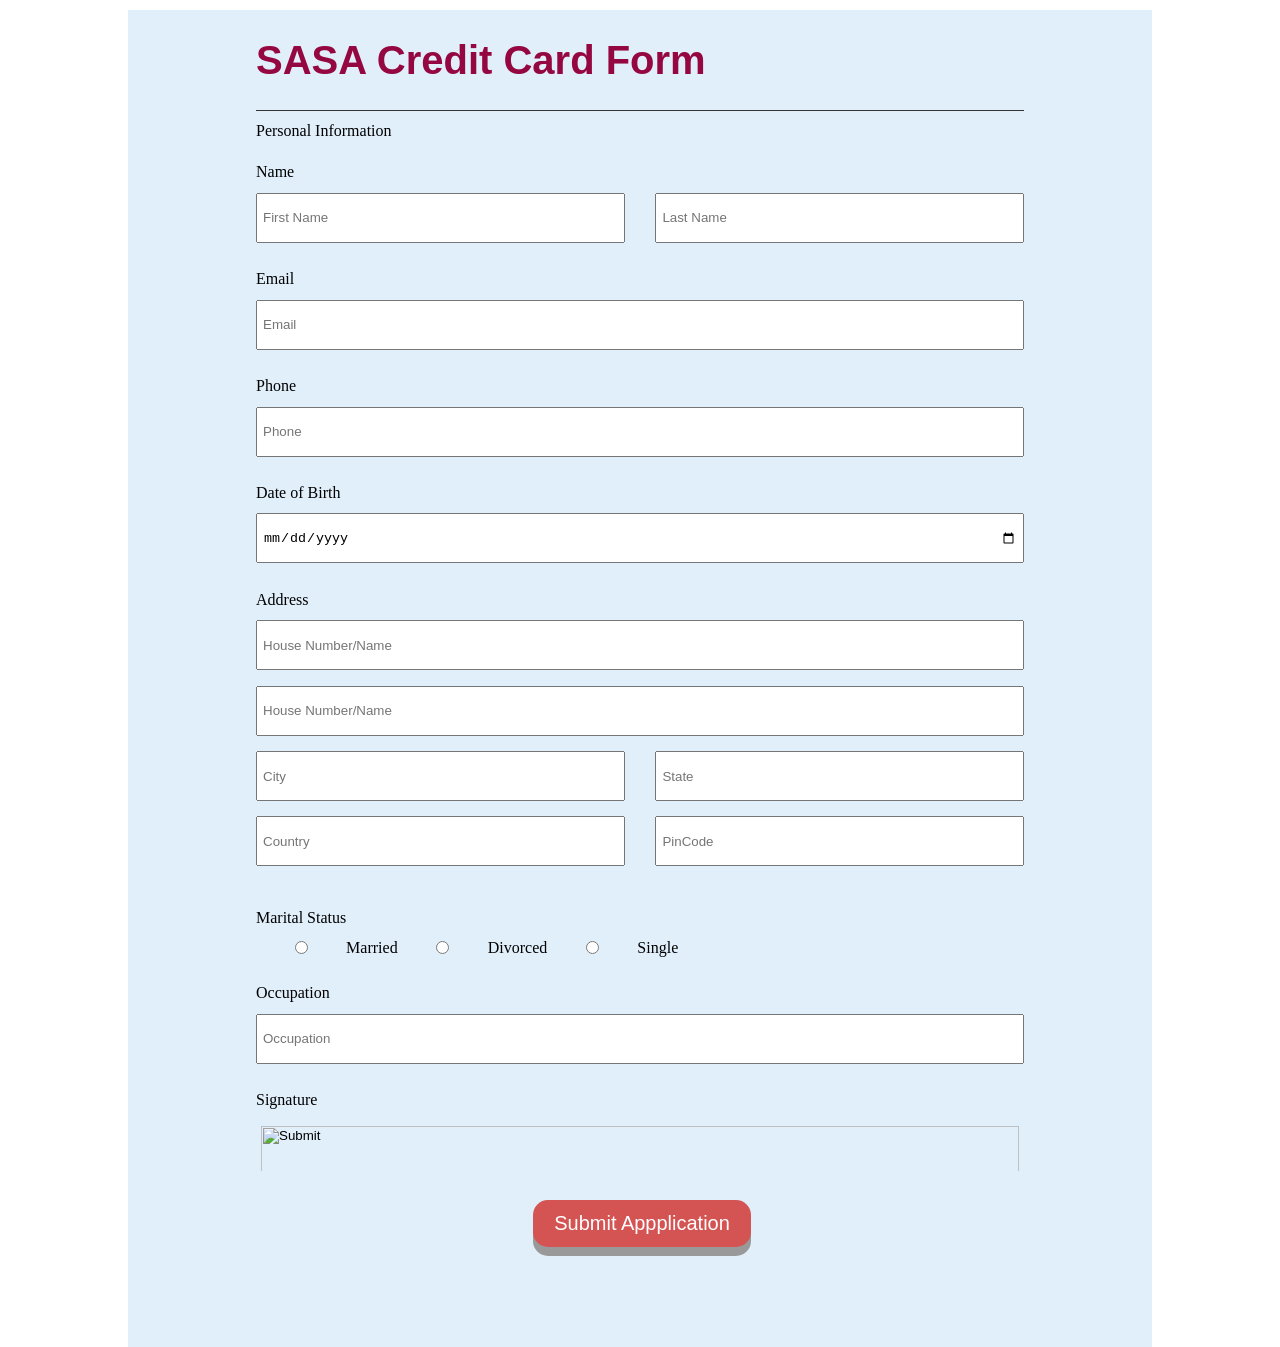
<file: credit_card.html>
<html>
    <head>
        <title>Credit card Application</title>
        <link rel="stylesheet" href="https://unpkg.com/aos@next/dist/aos.css" />
        <meta charset="utf-8">
        <meta name="viewport" content="width=device-width,initial-scale=1.0">
        <link rel="stylesheet" href="credit_card.css">
    </head>
    <body>
        <section>
            <div id="container">
                <h1 id="heading">SASA Credit Card Form</h1>
                <div id="line"></div>
                <span id="pinfo">Personal Information</span>
                <div>
                    <label for="" class="label" style="">Name</label>
                    <div class="inputBox">
                        <input type="text" style=" width: 48%; height: 50px; padding: 5px; ;" placeholder="First Name">
                        <input type="text" style=" width: 48%; height: 50px; padding: 5px;" placeholder="Last Name">
                    </div>
                </div>
                <div style="margin-top: 2%;">
                    <label for="" class="label" >Email</label>
                    <div class="inputBox">
                        <input type="email" style=" width: 100%; height: 50px; padding: 5px;" placeholder="Email">
                    </div>
                </div>
                <div style="margin-top: 2%;">
                    <label for="" class="label" >Phone</label>
                    <div class="inputBox">
                        <input type="text" style=" width: 100%; height: 50px; padding: 5px;" placeholder="Phone">
                    </div>
                </div>
                <div style="margin-top: 2%;">
                    <label for="" class="label" >Date of Birth</label>
                    <div class="inputBox">
                        <input type="date" style=" width: 100%; height: 50px; padding: 5px;" placeholder="Date of birth">
                    </div>
                </div>
                <div style="margin-top: 2%;">
                    <label for="" class="label" >Address</label>
                    <div class="inputBox">
                        <input type="text" style=" width: 100%; height: 50px; padding: 5px; margin-bottom: 2%;" placeholder="House Number/Name">
                    </div>
                    <div class="inputBox">
                        <input type="text" style=" width: 100%; height: 50px; padding: 5px; margin-bottom: 2%;" placeholder="House Number/Name">
                    </div>
                    <div class="inputBox">
                        <input type="text" style=" width: 48%; height: 50px; padding: 5px;margin-bottom: 2%; ;" placeholder="City">
                        <input type="text" style=" width: 48%; height: 50px; padding: 5px; margin-bottom: 2%;" placeholder="State">
                    </div>
                    <div class="inputBox">
                        <input type="text" style=" width: 48%; height: 50px; padding: 5px; margin-bottom: 2%;;" placeholder="Country">
                        <input type="text" style=" width: 48%; height: 50px; padding: 5px;margin-bottom: 2%;" placeholder="PinCode">
                    </div>
                </div>
                <div style="margin-top: 2%;">
                    <label for="" class="label" >Marital Status</label>
                    <div id="radiobox">
                        <input type="radio" class="rbtn"> <label for=""> Married</label>
                        <input type="radio" class="rbtn" > <label for=""> Divorced</label>
                        <input type="radio" class="rbtn" > <label for=""> Single</label>
                    </div>
                </div>
                <div style="margin-top: 2%;">
                    <label for="" class="label" >Occupation</label>
                    <div class="inputBox">
                        <input type="text" style=" width: 100%; height: 50px; padding: 5px;" placeholder="Occupation">
                    </div>
                </div>
                <div style="margin-top: 2%;">
                    <label for="" class="label" >Signature</label>
                    <div class="inputBox">
                        <input type="image" style=" width: 100%; height: 50px; padding: 5px;" placeholder="upload signature">
                    </div>
                </div>
                <div style="margin-top: 2%; margin-left: 40%; margin-bottom: 50px;">
                    <button class="buttons" onclick="alertbox()" >Submit Appplication</button>
                </div>
            </div>
           
        </section>

        <script>
             function alertbox(){
                alert("Submitted successfully");  
            }
        </script>
    </body>
</html>
</file>
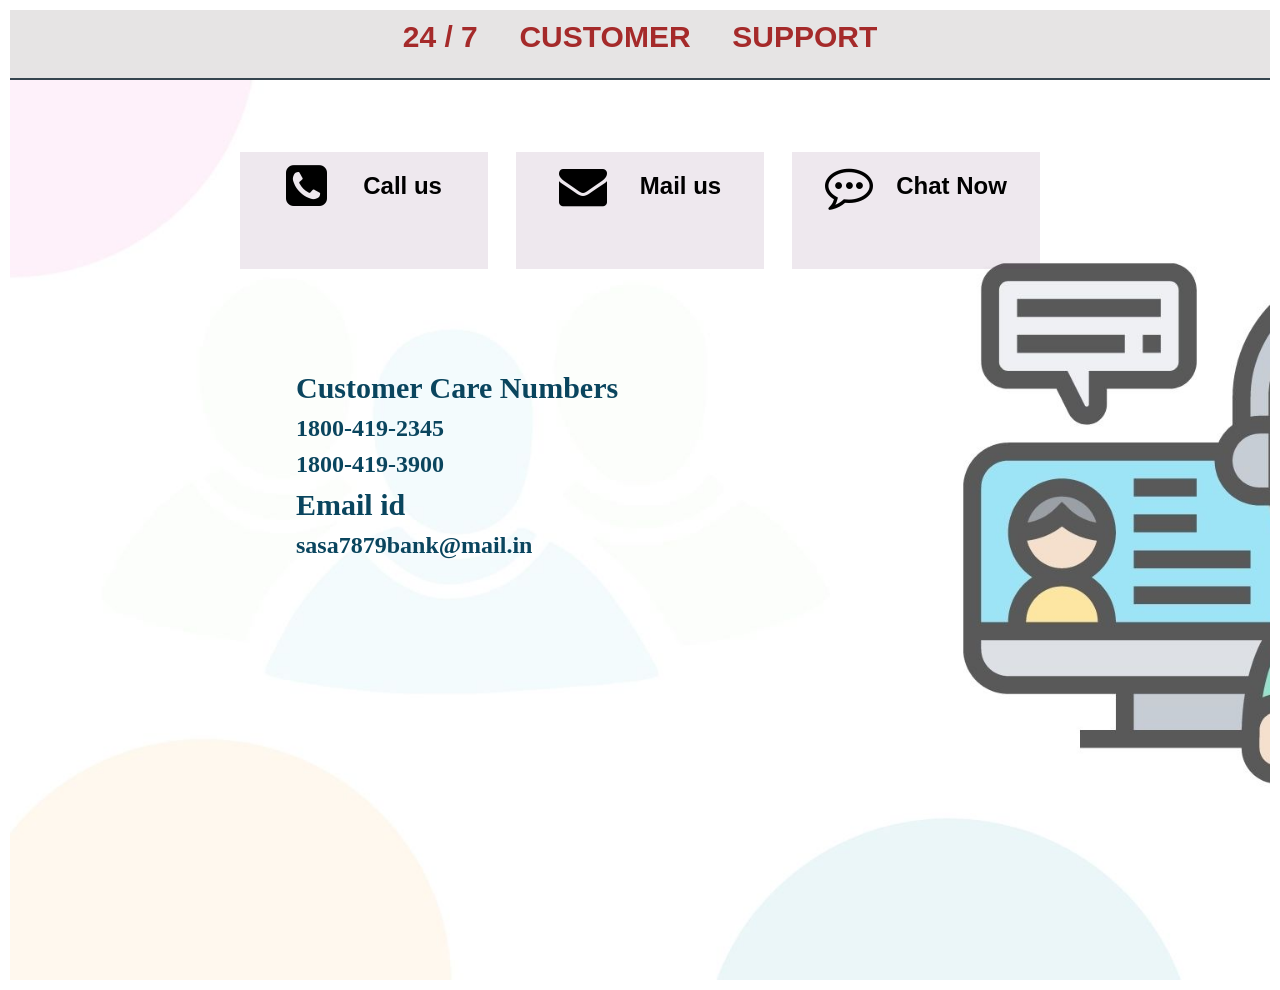
<file: customer_care.html>
<!DOCTYPE html>
<html>
    <head>
        <meta charset="utf-8">
        <meta name="viewport" content="width=device-width,initial-scale=1.0">
        <link rel="stylesheet" href="customer_care.css">
        <link rel="stylesheet" href="https://cdnjs.cloudflare.com/ajax/libs/font-awesome/4.7.0/css/font-awesome.css" integrity="sha512-5A8nwdMOWrSz20fDsjczgUidUBR8liPYU+WymTZP1lmY9G6Oc7HlZv156XqnsgNUzTyMefFTcsFH/tnJE/+xBg==" crossorigin="anonymous" referrerpolicy="no-referrer" />
        <title>SASA BANK</title>
    </head>
    <body>
        <section class="sec1">
            <div class="headerDiv">
                <p>
                    <h1>24 / 7 &nbsp &nbsp   CUSTOMER &nbsp &nbsp  SUPPORT</h1>
                </p>
            </div>
            <div  class="box">
                
                <div class="left_box">
                        <div class="left_top">
                            <div class="divison">
                                <i class="fa fa-phone-square  fa-3x" aria-hidden="true"></i>
                                <h1>Call us </h1>
                            </div>
                            <div class="divison">
                                <i class="fa fa-envelope fa-3x" aria-hidden="true"></i>
                                <h1>Mail us</h1>
                            </div>
                            <div class="divison">
                                <i class="fa fa-commenting-o fa-3x" aria-hidden="true"></i>
                                <h1>Chat Now </h1>
                            </div>
                        </div>
                        <div class="left_btm">
                                <h1 style="font-size: 30px;">Customer Care Numbers </h1>
                                <h1>1800-419-2345</h1>
                                <h1>1800-419-3900</h1>
                                <h1 style="font-size: 30px;">Email id </h1>
                                <h1>sasa7879bank@mail.in</h1>
                        </div>
                </div>
            </div>

               
           
        </section>
      
    </body>
</html>
</file>
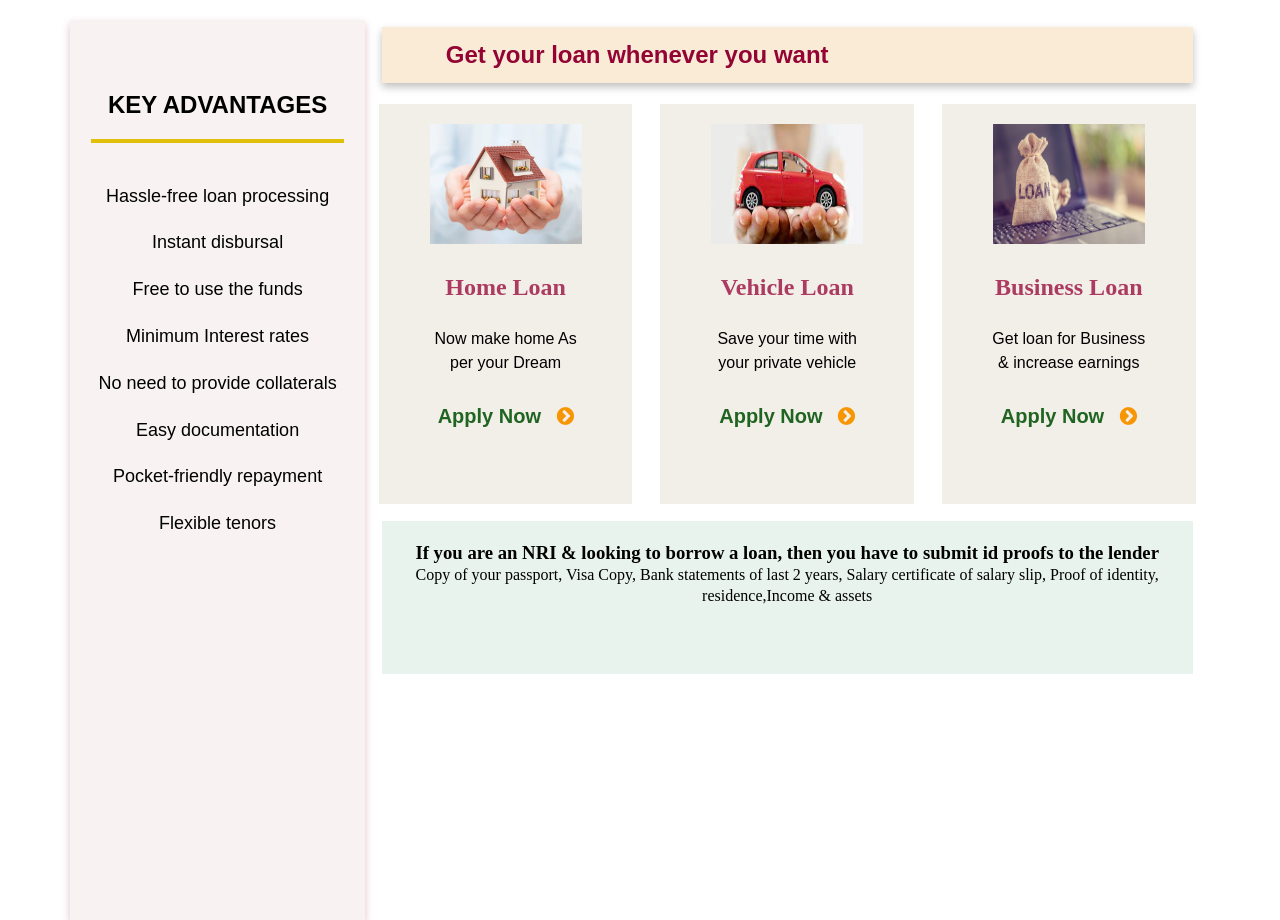
<file: exploreLoan.html>
<html>
    <head>
        <title>Explore Loan</title>
        <link rel="stylesheet" href="https://unpkg.com/aos@next/dist/aos.css" />
        <meta charset="utf-8">
        <meta name="viewport" content="width=device-width,initial-scale=1.0">
        <link rel="stylesheet" href="exploreLoan.css">
        <link rel="stylesheet" href="https://cdnjs.cloudflare.com/ajax/libs/font-awesome/4.7.0/css/font-awesome.css" integrity="sha512-5A8nwdMOWrSz20fDsjczgUidUBR8liPYU+WymTZP1lmY9G6Oc7HlZv156XqnsgNUzTyMefFTcsFH/tnJE/+xBg==" crossorigin="anonymous" referrerpolicy="no-referrer" />
    </head>
    <body>
        <!-- section left starts  -->
        <section>
            <div class="card">
                <div class="contentTable">
                    <h1>KEY ADVANTAGES</h1>
                    <div></div>
                    <ul class="list">
                        <li>  Hassle-free loan processing </li>
                        <li>  Instant disbursal </li>
                        <li>  Free to use the funds </li>
                        <li>  Minimum Interest rates</li>
                        <li>  No need to provide collaterals </li>
                        <li>  Easy documentation </li>
                        <li>  Pocket-friendly repayment </li>
                        <li>  Flexible tenors</li>
                    </ul>
                </div>
            </div>
            <!-- section right starts  -->
            <div class="details">               
                <div id="heading">
                   <h1>Get your loan whenever you want</h1>
                </div>
                <!-- partition starts -->
                <div class="maindiv" >
                    <div class="partition" >
                        <div class="top">   
                            <figure>
                                <img src="img\hl.jpg" alt="loading..." >
                            </figure>
                        </div>
                        <div class="leftbtm">
                            <p>
                                <!-- <br> <br> -->
                                <h1>Home Loan</h1>
                                <div>
                                    <span class="margins">
                                     Now make home As <br> per your Dream
                                    </span>                       
                                </div>
                            <span  class="explore">
                                <a href="home_loan.html">Apply Now  <i class="fa fa-chevron-circle-right" aria-hidden="true"></i> </a>
                            </span>                   
                            </p>
                        </div>
                    </div>

                    <div class="partition parttn" >
                        <div class="top">   
                            <figure>
                                <img src="img\vl.jfif" alt="loading..." >
                            </figure>
                        </div>
                        <div class="leftbtm">
                            <p> 
                                <h1>Vehicle Loan</h1>
                                <div>
                                <span class="margins">
                                   Save your time with <br> your private vehicle <br>                                
                                </span>
                                    
                                </div>
                            <span class="explore">
                                <a href="vehicle_loan.html" >Apply Now   <i class="fa fa-chevron-circle-right" aria-hidden="true"></i></a>
                            </span>                            
                            </p>
                        </div>
                    </div>
       
                    <div class="partition" >
                        <div class="top">   
                            <figure>
                                <img src="img\loan.png" alt="loading...">
                            </figure>
                        </div>
                        <div class="leftbtm">
                            <p> 
                                <h1>Business Loan</h1>
                                <div>
                                <span class="margins">
                                   Get loan for Business <br> & increase earnings 
                                </span>                                   
                                </div>

                                <span class="explore">
                                    <a href="business_Loan.html">Apply Now  <i class="fa fa-chevron-circle-right" aria-hidden="true"> </i></a>
                                </span>                       
                            </p>
                        </div>
                    </div>
                </div>
                <!-- partition ends  -->
                <div id="bottom" >
                    <h3> If you are an NRI & looking to borrow a loan, then you have to submit id proofs to the lender</h3>
                    <p> Copy of your passport, Visa Copy, Bank statements of last 2 years, Salary certificate of salary slip, Proof of identity, residence,Income & assets
                    </p>
                </div>
            </div>
        </section>
        <!-- section one ends  -->

    </body>
</html>
</file>
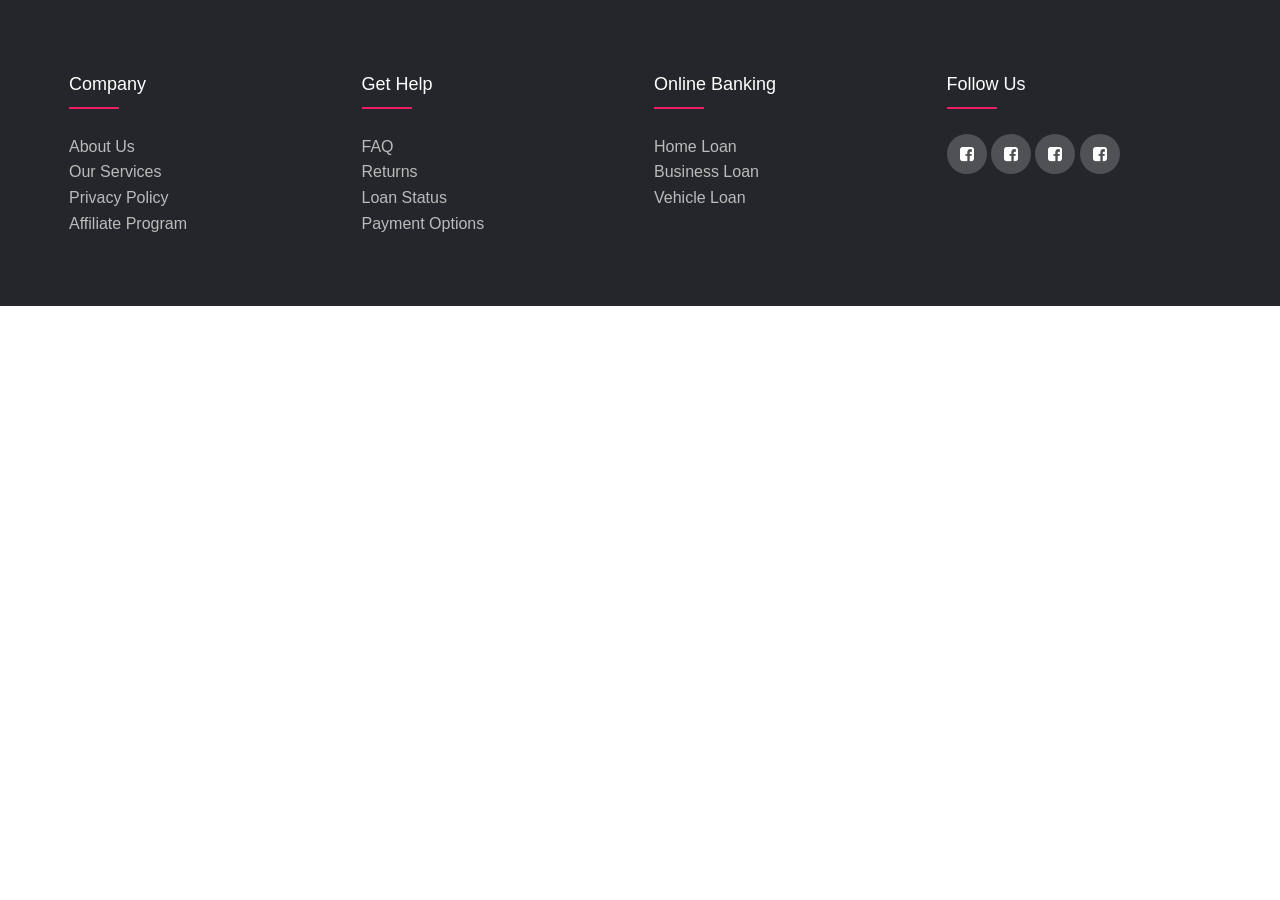
<file: footer.html>
<!DOCTYPE html>
<html>
    <head>
        <meta charset="utf-8">
        <meta name="viewport" content="width=device-width,initial-scale=1.0">
        <link rel="stylesheet" href="footer.css">
        <link rel="stylesheet" href="https://cdnjs.cloudflare.com/ajax/libs/font-awesome/4.7.0/css/font-awesome.css" integrity="sha512-5A8nwdMOWrSz20fDsjczgUidUBR8liPYU+WymTZP1lmY9G6Oc7HlZv156XqnsgNUzTyMefFTcsFH/tnJE/+xBg==" crossorigin="anonymous" referrerpolicy="no-referrer" />
        <title>Footer</title>
    </head>

    <body>

<!-- footer starts  -->
        <footer class="footer">
            <div class="container">
                <div class="rows">
                    <div class="footer-col">
                        <h4>Company</h4>
                        <ul>
                            <li>  <a href="">about us</a> </li>
                            <li>  <a href=""> our services</a>  </li>
                            <li>  <a href="">privacy policy</a> </li>
                            <li>  <a href="">affiliate program</a> </li>
                        </ul>
                    </div>
                    <div class="footer-col">
                        <h4>get Help</h4>
                        <ul>
                            <li>  <a href="">FAQ</a> </li>
                            <li>  <a href=""> returns   </a> </li>
                            <li>  <a href=""> loan status   </a> </li>
                            <li>  <a href="">   payment options </a> </li>
                        </ul>
                    </div>
                    <div class="footer-col">
                        <h4>Online Banking </h4>
                        <ul>
                            <li>  <a href="">Home loan</a> </li>
                            <li>  <a href="">Business loan</a> </li>
                            <!-- <li>  <a href="">Education Loan</a> </li> -->
                            <li>  <a href="">Vehicle Loan </a> </li>
                        </ul>
                    </div>
                    <div class="footer-col">
                        <h4>Follow us </h4>
                        <div class="social_links">
                            <i class="fa fa-facebook-square" aria-hidden="true"></i>
                            <i class="fa fa-facebook-square" aria-hidden="true"></i>
                            <i class="fa fa-facebook-square" aria-hidden="true"></i>
                            <i class="fa fa-facebook-square" aria-hidden="true"></i>
                        </div>
                    </div>
                </div>
            </div>
        </footer>

        <!-- footer ends  -->
    </body>
</html>
</file>
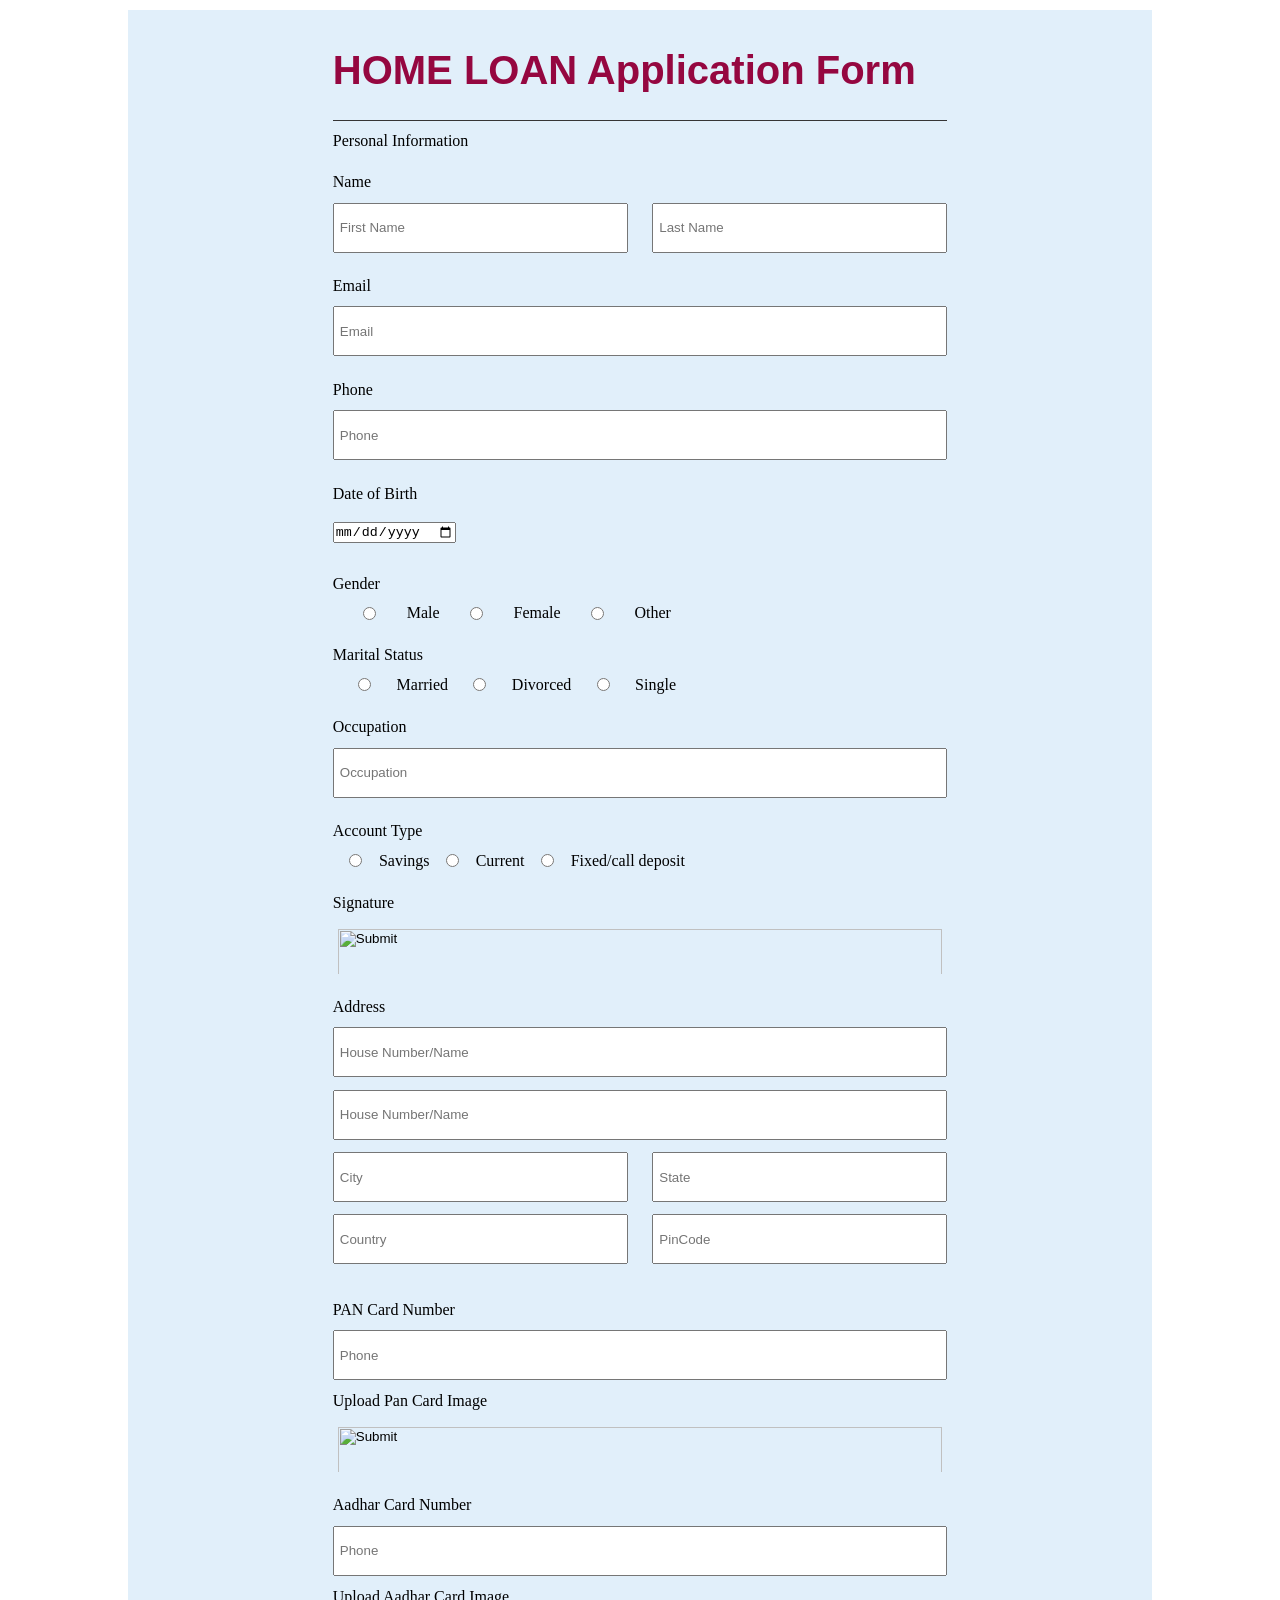
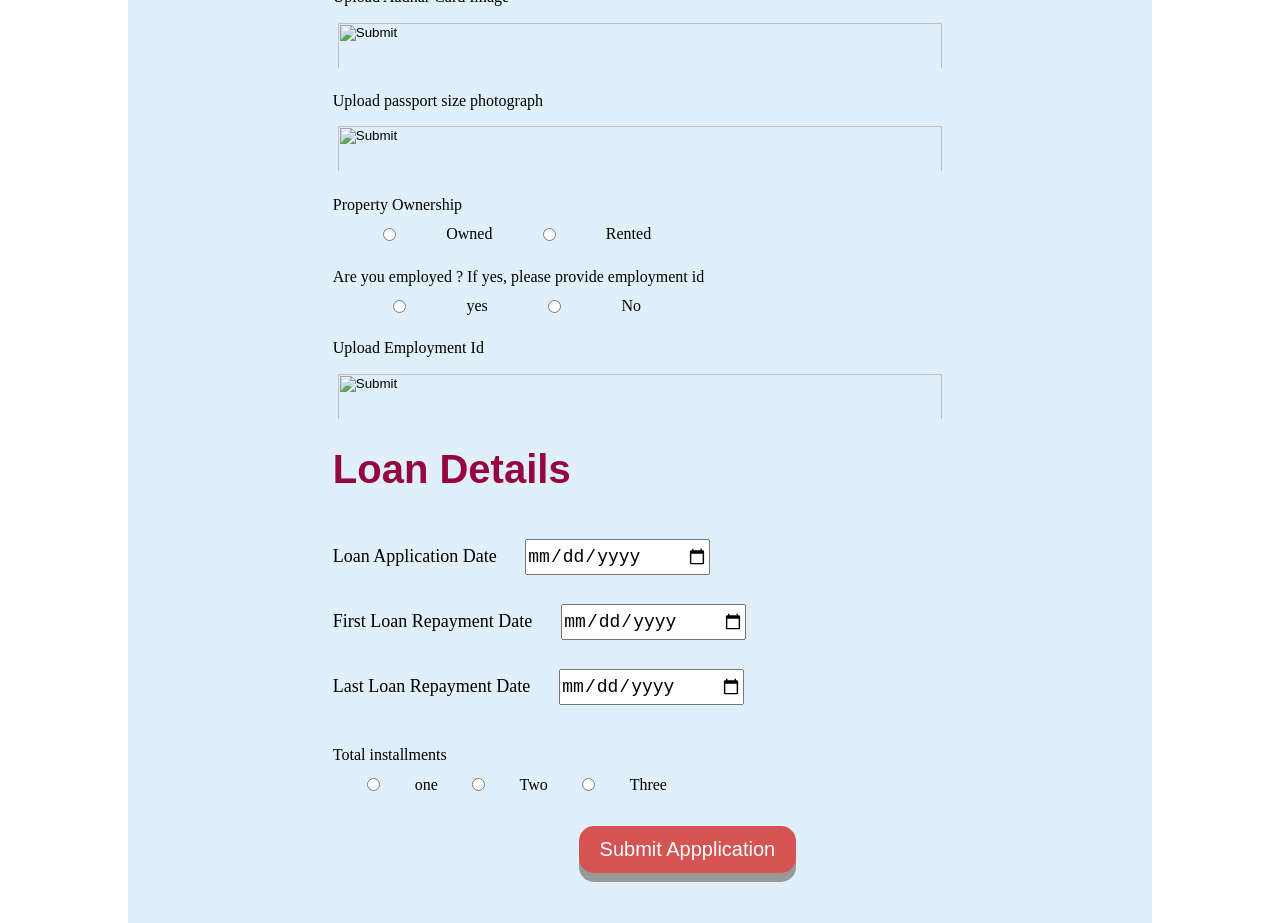
<file: home_loan.html>
<!DOCTYPE html>
<!DOCTYPE html>
<html lang="en" dir="ltr">
  <head>
    <meta charset="utf-8">
    <title>HOME_LOAN | SASA</title>
    <link rel="stylesheet" href="home_loan.css">
  </head>
  <body>

    <!--section 2 starts -->
    <section>
      <section>
          <div id="container">
              <h1 id="heading">HOME LOAN Application Form</h1>
              <div id="line"></div>
              <span id="pinfo">Personal Information</span>
              <form action="" onsubmit="alertbox()" >
              <div>
                  <label for="" class="label" style="">Name</label>
                  <div class="inputBox">
                      <input type="text" style=" width: 48%; height: 50px; padding: 5px; ;" placeholder="First Name">
                      <input type="text" style=" width: 48%; height: 50px; padding: 5px;" placeholder="Last Name">
                  </div>
              </div>
              <div style="margin-top: 2%;">
                  <label for="" class="label" >Email</label>
                  <div class="inputBox">
                      <input type="email" style=" width: 100%; height: 50px; padding: 5px;" placeholder="Email">
                  </div>
              </div>
              <div style="margin-top: 2%;">
                  <label for="" class="label" >Phone</label>
                  <div class="inputBox">
                      <input type="text" style=" width: 100%; height: 50px; padding: 5px;" placeholder="Phone">
                  </div>
              </div>
              <div style="margin-top: 2%;">
                  <label for="" class="label" >Date of Birth</label>
                  <div class="inputBox labell" >
                    <input type = "date">
                      <!-- <input type="datetime" style=" width: 100%; height: 50px; padding: 5px;" placeholder="Date of birth"> -->
                  </div>
              </div>
              <div style="margin-top: 2%;">
                  <label for="" class="label" >Gender</label>
                  <div id="radiobox">
                      <input type="radio" class="rbtn"> <label for=""> Male</label>
                      <input type="radio" class="rbtn" > <label for=""> Female</label>
                      <input type="radio" class="rbtn" > <label for=""> Other</label>
                  </div>
              </div>
              <div style="margin-top: 2%;">
                  <label for="" class="label" >Marital Status</label>
                  <div id="radiobox">
                      <input type="radio" class="rbtn"> <label for=""> Married</label>
                      <input type="radio" class="rbtn" > <label for=""> Divorced</label>
                      <input type="radio" class="rbtn" > <label for=""> Single</label>
                  </div>
              </div>
              <div style="margin-top: 2%;">
                  <label for="" class="label" >Occupation</label>
                  <div class="inputBox">
                      <input type="text" style=" width: 100%; height: 50px; padding: 5px;" placeholder="Occupation">
                  </div>
              </div>
              <div style="margin-top: 2%;">
                  <label for="" class="label" >Account Type</label>
                  <div id="radiobox">
                      <input type="radio" class="rbtn"> <label for=""> Savings</label>
                      <input type="radio" class="rbtn" > <label for=""> Current</label>
                      <input type="radio" class="rbtn" > <label for=""> Fixed/call deposit</label>
                  </div>
              </div>
              <div style="margin-top: 2%;">
                  <label for="" class="label" >Signature</label>
                  <div class="inputBox">
                      <input type="image" style=" width: 100%; height: 50px; padding: 5px;" placeholder="upload signature">
                  </div>
              </div>
              <div style="margin-top: 2%;">
                  <label for="" class="label" >Address</label>
                  <div class="inputBox">
                      <input type="text" style=" width: 100%; height: 50px; padding: 5px; margin-bottom: 2%;" placeholder="House Number/Name">
                  </div>
                  <div class="inputBox">
                      <input type="text" style=" width: 100%; height: 50px; padding: 5px; margin-bottom: 2%;" placeholder="House Number/Name">
                  </div>
                  <div class="inputBox">
                      <input type="text" style=" width: 48%; height: 50px; padding: 5px;margin-bottom: 2%; ;" placeholder="City">
                      <input type="text" style=" width: 48%; height: 50px; padding: 5px; margin-bottom: 2%;" placeholder="State">
                  </div>
                  <div class="inputBox">
                      <input type="text" style=" width: 48%; height: 50px; padding: 5px; margin-bottom: 2%;;" placeholder="Country">
                      <input type="text" style=" width: 48%; height: 50px; padding: 5px;margin-bottom: 2%;" placeholder="PinCode">
                  </div>
              </div>
              <div style="margin-top: 2%;">
                  <label for="" class="label" >PAN Card Number </label>
                  <div class="inputBox">
                      <input type="text" style=" width: 100%; height: 50px; padding: 5px;" placeholder="Phone">
                  </div>
                  <label for="" class="label" >Upload Pan Card Image</label>
                  <div class="inputBox">
                      <input type="image" style=" width: 100%; height: 50px; padding: 5px;" placeholder="Pan card ">
                  </div>
              </div>
              <div style="margin-top: 2%;">
                  <label for="" class="label" >Aadhar Card Number </label>
                  <div class="inputBox">
                      <input type="text" style=" width: 100%; height: 50px; padding: 5px;" placeholder="Phone">
                  </div>
                  <label for="" class="label" >Upload Aadhar Card Image</label>
                  <div class="inputBox">
                      <input type="image" style=" width: 100%; height: 50px; padding: 5px;" placeholder="Pan card ">
                  </div>
              </div>
              <div style="margin-top: 2%;">
                  <label for="" class="label" >Upload passport size photograph</label>
                  <div class="inputBox">
                      <input type="image" style=" width: 100%; height: 50px; padding: 5px;" placeholder="Pan card ">
                  </div>
              </div>

              <div style="margin-top: 2%;">
                  <label for="" class="label" >Property Ownership</label>
                  <div id="radiobox">
                      <input type="radio" class="rbtn"> <label for=""> Owned</label>
                      <input type="radio" class="rbtn" > <label for="">Rented</label>
                  </div>
              </div>
              <div style="margin-top: 2%;">
                  <label for="" class="label" >Are you employed ? If yes, please provide employment id </label>
                  <div id="radiobox">
                      <input type="radio" class="rbtn"> <label for="">yes</label>
                      <input type="radio" class="rbtn" > <label for="">No</label>
                  </div>
              </div>
              <div style="margin-top: 2%;">
                  <label for="" class="label" >Upload Employment Id </label>
                  <div class="inputBox">
                      <input type="image" style=" width: 100%; height: 50px; padding: 5px;" placeholder="Employment Id">
                  </div>
              </div>
              <h1 id="heading">Loan Details</h1>
              <div class="dd">
                <label for="" class="labell label2">Loan Application Date</label>   <input type = "date" class="labell">
              </div>
              <div class="dd">
                <label for="" class="labell label2">First Loan Repayment Date </label>   <input type = "date" class="labell">
              </div>
              <div class="dd">
                <label for="" class="labell label2">Last Loan Repayment Date </label>   <input type = "date" class="labell">
              </div>

              <div style="margin-top: 2%;">
                  <label for="" class="label" >Total installments </label>
                  <div id="radiobox">
                      <input type="radio" class="rbtn"> <label for="">one</label>
                      <input type="radio" class="rbtn" > <label for="">Two</label>
                        <input type="radio" class="rbtn" > <label for="">Three</label>
                  </div>
              </div>


              <div style="margin-top: 2%; margin-left: 40%; margin-bottom: 50px;">
                  <button class="buttons" >Submit Appplication</button>
              </div>
            </form>
          </div>

      </section>
    </section>
    <!--section 2 ends -->


    <script>
        function alertbox(){
           alert("Submitted successfully");  
       }
   </script>
  </body>
</html>
</file>
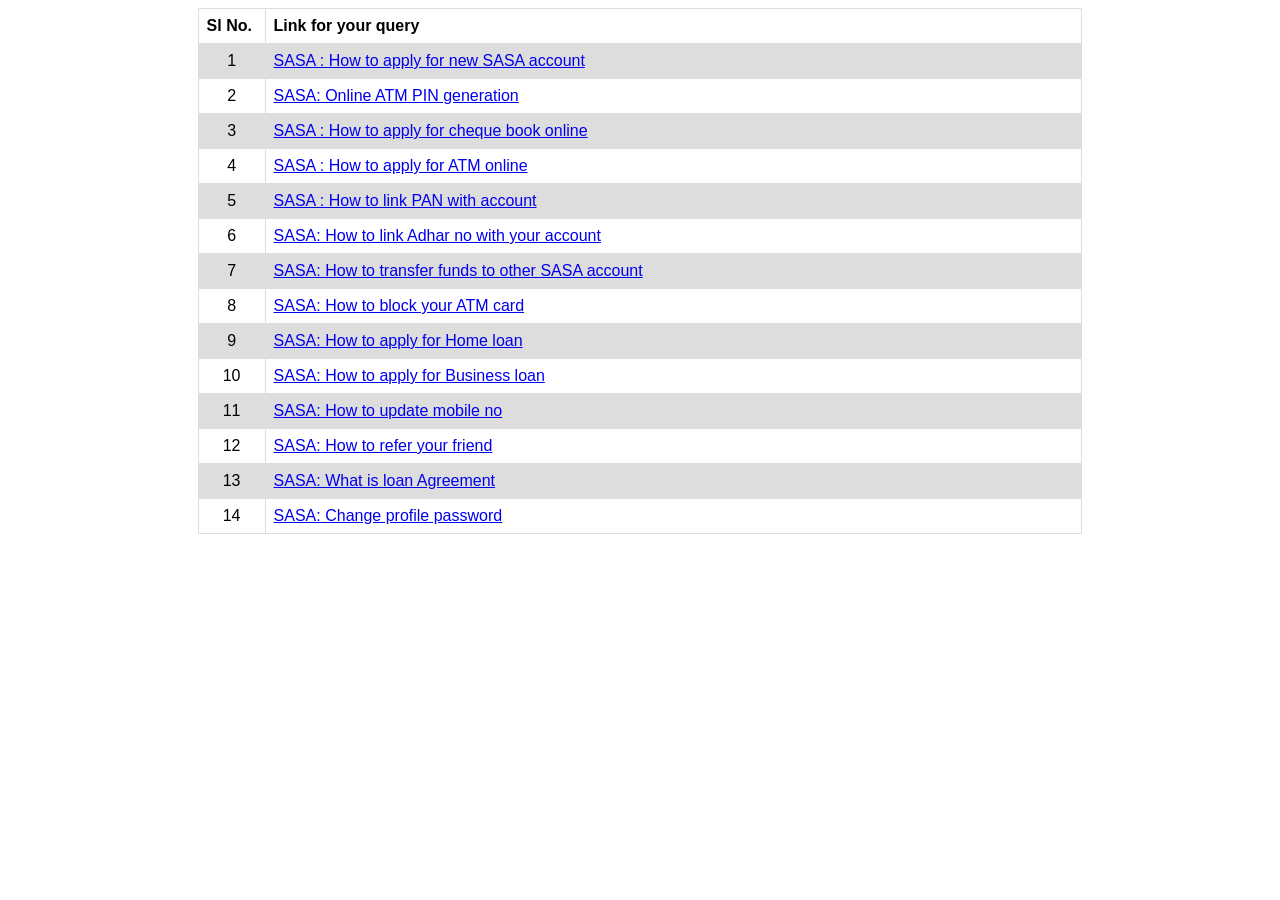
<file: imp_link.html>
<!DOCTYPE html>
<html lang="en" dir="ltr">
  <head>
    <meta charset="utf-8">
    <title>imp_link</title>
    <link rel="stylesheet" href="imp_link.css">
  </head>
  <body>
    <section class="s1">
      <table>
        <tr>
          <th >Sl No.</th>
          <th>Link for your query</th>
        </tr>
        <tr>
          <td class="c1">1</td>
          <td><a href="accountOpening.html"> SASA : How to apply for new SASA account  </a></td>
        </tr>
        <tr>
          <td class="c1">2</td>
          <td><a href="ATMpin.html">SASA: Online ATM PIN generation </a></td>
        </tr>
        <tr>
          <td class="c1">3</td>
          <td><a href="checkbook.html">SASA : How to apply for cheque book online  </a></td>
        </tr>
        <tr>
          <td class="c1">4</td>
          <td><a href="credit_card.html">SASA : How to apply for ATM online</a></td>
        </tr>
        <tr>
          <td class="c1">5</td>
          <td><a href="#">SASA : How to link PAN with account</a></td>
        </tr>
        <tr>
          <td class="c1">6</td>
          <td><a href="#">SASA: How to link Adhar no with your account </a></td>
        </tr>
        <tr>
          <td class="c1">7</td>
          <td><a href="payTransfer.html">SASA: How to transfer funds to other SASA account </a></td>
        </tr>
        <tr>
          <td class="c1">8</td>
          <td><a href="BlockATM.html">SASA: How to block your ATM card </a></td>
        </tr>
        <tr>
          <td class="c1">9</td>
          <td><a href="home_loan.html">SASA: How to apply for Home loan</a></td>
        </tr>
        <tr>
          <td class="c1">10</td>
          <td><a href="business_loan.html">SASA: How to apply for Business loan</a></td>
        </tr>
        <tr>
          <td class="c1">11</td>
          <td><a href="Update_num.html">SASA: How to update mobile no </a></td>
        </tr>
        <tr>
          <td class="c1">12</td>
          <td><a href="refer.html">SASA: How to refer your friend</a></td>
        </tr>
        <tr>
          <td class="c1">13</td>
          <td><a href="learnLoan.html">SASA: What is loan Agreement</a></td>
        </tr>
        <tr>
          <td class="c1">14</td>
          <td><a href="update_password.html">SASA: Change profile password</a></td>
        </tr>

      </table>
    </section>
  </body>
</html>
</file>
<file: index.css>
*{
    padding: 0;
    margin: 0;
    text-decoration: none;
    list-style: none;
    box-sizing: border-box;
}

body{
    font-family: montserrat;
    overflow-x: hidden;
}

nav{
    background-color: #950740 ;
    height: 80px;
    width: 100%;
}

label.logo{
    color: aliceblue;
    font-size: 35px;
    line-height: 80px;
    padding: 0 100px;
    font-weight: bold;
}

nav ul{
    float: right;
    margin-right: 30px ;
}


nav ul li{
    display: inline-block;
    line-height: 70px;
    margin: 0 5px;
}

nav ul li a{
    color: blanchedalmond;
    font-size: 15px;
    padding: 7px 13px;
    border-radius: 3px;
    text-transform: uppercase;
}

a.active,a:hover{
    background-color:#1b9bff;
    transition: .5s;
}

.checkbtn{
    font-size: 30px;
    color: white;
    float: right;
    line-height: 80px;
    margin-right: 40px;
    cursor: pointer;
    display: none;
}

#check{
    display: none;
}

@media(max-width:952px){
    label.logo{
        font-size: 30px;
        padding-left: 50px;
    }
    nav ul li a{
        font-size: 15px;
    }
}

@media(max-width:858px){
    .checkbtn{
        display: block;
    }
    ul{
        position: fixed;    width: 100%;   height: 100vh;  background: #2c3e50;   top: 80px;
        left: -100%;  text-align: center;  transition: all .5s;
    }
    nav ul li{
        display: block;  margin:50px 0;      line-height: 30px;
    }
    nav ul li a{
        font-size: 20px;
    }
    a.hover,a.active{
        background: none;  color: #0082e6;
    }
   #check:checked ~ul{
       left:0;
   }
    .checkbtn:hover nav ul {
        display: block;
    }
}

/* menu ends  */


section{
       display: flex; 
       justify-content:space-around; 
       align-items: center;
       margin-top: 10px;
}


/* section one starts  */
#figSec1{
    height: 100vh;  width: 99.99%; overflow: hidden;
}
#f8img{
    height: 100vh;
    width: 99.99%;
}
.figcap{
    background-color: #374785;
    color: white;
    font-size: 20px;
}
.head_content{
    width: 100vw;
    height: 100vh;
    background-image: url(img/p3.jpg);
    background-position: bottom;
    background-size: cover;
    /* padding-top: 16%;   */
    /* padding-left: 8%;  */
}
.head_content .box{
    width: 100%;
    height: 100%;
    background:linear-gradient(rgba(0,0,0,0.8),rgba(0,0,0,0.8));  
    color: white;
    padding: 20px;
    padding-top: 16%;   
    padding-left: 19%; 
}
.head_content .box h1{
        font-size: 43px;
        font-family: 'Segoe UI', Tahoma, Geneva, Verdana, sans-serif;
}
.head_content .box .animate_me{
    text-transform: uppercase;
    background-image: linear-gradient(
        -225deg,
        #fff 0%,
        #759ff8 67%,
        #eee7f7 29%,
        #23c4f5 100%
        );
    background-size: auto auto;
    background-clip: border-box;
    background-size: 200% auto;
    color: #fff;
    background-clip: text;
    text-fill-color: transparent;
    -webkit-background-clip: text;
    -webkit-text-fill-color: transparent;
    animation: textclip 2s linear infinite;
    display: inline-block;
    font-size: 42px;
}
@keyframes textclip {
    to {
      background-position: 200% center;
    }
  }
.head_content .box h2{
    font-size: 33px;
        font-family: 'Segoe UI', Tahoma, Geneva, Verdana, sans-serif;
        color: #c3e3fc;
        margin-top: 8px;
        margin-left: 15%;
        line-height: 1.5;
}
.head_content .box h2 span{
    color: #e4b51a;
}
.head_content .box h3{
    font-size: 28px;
    font-family: 'Segoe UI', Tahoma, Geneva, Verdana, sans-serif;
    color: #d2f5dd;
    line-height: 1.5;
    font-weight: 300;
    margin-left: 9%;
}
.head_content .box .line{
    border: 2px solid orangered;
    border-radius: 5px;
    height: 1px;
    width: 72%;
    margin-top: 10px;
}
@media(max-width:858px){
        #figSec1{
            height: 50vh;  width: 99.99%; overflow: hidden;
        }
        #f8img{
            height: 50vh;
            width: 99.99%;
        }
}
    @media(max-width:412px){
        .container .floatdiv {
            text-align: center;
        }
    }

/* section one ends  */

/* section two starts  */
.container{
    border: 1px solid grey;
    height: 200px;
    width: 90%;
}

.floatdiv{
    float: left;
    width: 25%;
    height: 300px;
    border-right: 1.7px grey solid;
    margin-top: 10px;
    height: 180px;
    display: flex;
    flex-direction: column;
    justify-content:space-around;   
    align-items: center;
    font-weight: bolder;
    font-size:x-large;
}

.container .floatdiv p a{
    color:#3aafa9;  
     font-size: 15px; font-family: sans-serif;
}
.container .floatdiv p a.active,.container .floatdiv p a:hover{
    color: green;
    background-color: white;
    transition: .5s;
}
.container .floatdiv a.active, .container .floatdiv a:hover{
    background-color: white;
}

.floatdiv .icon{
    font-size: 50px;
    color: #E64398;
}


@media(max-width:858px){
    .container{
        height: 400px;
        width: 90%;
    }
    .container .abc{
        border-bottom: 1.7px grey solid;
    }
    .container .pay{
        border-right:none; 
    }
    .floatdiv{
        float: left;
        width: 50%;
        border-right: 1.7px grey solid;
        margin-top: 10px;       
        height: 180px; 
        display: flex;
        flex-direction: column;
        justify-content:space-around;   
        align-items: center;
        font-weight: bolder;
        font-size:x-large;
    }
    }
   
/* section two ends  */

/* section 3 starts  */
.sec3div{
    width: 90%;
    height: 110px;
    background-color: #501f3a;
}
.iconsDiv{
    float: left;
    width: 16%;
    margin-top: 10px;
    display: flex;
    flex-direction: column;
    justify-content:space-around;   
    align-items: center;
    font-weight: bolder;
    font-size: 10px;
}
.iconsDiv .faicons{
    color:#cafafe;
    font-size: 25px;
}
.secthree .sec3div  .iconsDiv {
    text-align: center;
    padding: 12px;
}
.secthree .sec3div  .iconsDiv p a{
    color:#f4fafa  ; 
    font-size: 14px; 
    font-family: sans-serif;
}
@media(max-width:858px){
    .sec3div{
        width: 90%;
        height: 220px;
        background-color: #501f3a;
    }
    .iconsDiv{
        float: left;
        width: 30%;
        margin-top: 10px;
        display: flex;
        flex-direction: column;
        justify-content:space-around;   
        align-items: center;
        font-weight: bolder;
        font-size: 10px;
        margin-left: 10px;
    }
}
/* section 3 ends  */

/* section 4 starts  */
.divSec4{
    border-top: 2px solid #950740;
    border-bottom: 2px solid #950740;
    width: 90%;
    height: 130px;
}

.divSec4 #span1{
    font-size: 40px; color: aqua;
}

.divSec4 #span2{
    font-size: 40px; color: brown;
}
.sasa{
    float: left;
    width: 50%;
    margin-top: 40px;
}
.sasa p .blue{
    font-size: 40px; color: aqua;
}
.sasa p .brown{
    font-size: 40px; color: brown;
}
.rightdiv .mobile-icon{
    font-size: 40px;
}

#span3{
    color: #ee4c7c; font-weight: bold;
}

#span4{
    color: #44318d; font-weight: bold; font-size: 20px;
}

@media(max-width:858px){
    .divSec4{
        border-top: 1.3px solid #950740;
        border-bottom: 1.3px solid #950740;
        width: 90%;
        height: 130px;
    }
    .divSec4{
        display: flex;
        justify-content: center;
        align-items: center;
    }
    .divSec4 #span1{
        font-size: 30px; color: aqua;
    }
    
    .divSec4 #span2{
        font-size: 30px; color: brown;
    }
    .sasa{
        /* width: 50%;  */
        margin-top: 17px;
    }
    .sasa p .blue{
        font-size: 27px; color: aqua;
    }
    .sasa p .brown{
        font-size: 27px; color: brown;
    }
    .divSec4 .leftdiv{
        margin-top: 20px;
        width: 35%;
    }
    .divSec4 .rightdiv{
        margin-top: 20px;
        width: 65%;
    }
    .rightdiv div i{
        opacity: 0;
    }
    .rightdiv .mobile-icon{
        font-size: 27px;
    }
    
    #span3{
        color: #ee4c7c; font-weight: bold;
    }
    
    #span4{
        color: #44318d; font-weight: bold; font-size: 15px;
    }
    .sasa p .abz{
        font-size: 14px;
    }
}

/* section 4 ends  */

/* section 5 starts  */

.partition
{
    height: 500px; width: 30%;
    border:  #501f3a 2px solid ;
}

.partition .top figure img{
    height: 250px; width: 100%;
}
.leftbtm{
    height: 250px;  border-top: 0px;
}
.leftbtm h1{
    margin-top: 50px;
    color:  #ac3b61; margin-left: 35px;
}
.leftbtm div{
    display: flex;  justify-content:space-around;     align-items: center; height: 100px;
}

.leftbtm span{
    line-height: 1.5; font-family:sans-serif;
}
.explore a{
    color: #1f6521;
}
.explore i{
    margin-left: 10px; color: #f79502;
}
.explore{
    margin-left: 35px; font-weight: bolder; font-size: 20px;
}
.margins{
    padding: 9%;
}
@media(max-width:858px){
    .secfive{
        width: 90%;
        display: flex;
        flex-direction: column;
        justify-content: center;
        align-items: center;
        margin-left: 5%;
        font-size: 25px;
    }
    .partition{
        height: 500px; width: 100%;
        border:  #501f3a 1px solid ;
    }
    .parttn{
        border-top: 0px;
        border-bottom: 0px;
    }
    .leftbtm{
        padding: 0px;
    }
    .leftbtm h1{
        color:  #ac3b61; 
        /* margin-left: 75px; */
        margin-left: 9%;
        margin-top: 2%;
    }
    .leftbtm .explore{
        margin-left: 9%;
    }
    .margins{
        margin-left: 9%;
        font-size: 20px;
        line-height: 1;
    }
}

/* section 5 ends  */
/* section 6 starts  */

/* section 6 ends  */
/* section 7 starts  */
.secSeven .contain{
    height: 500PX;
    width: 90%;
    background-color:#f7f7f7;
     border-top: 1.3px solid #950740; 
     border-bottom: 1.3px solid #950740;  
     display: flex;
     justify-content: center;
     align-items: center;
}
.secSeven .contain .box{
    height: 240PX;
    width: 70%;
    background-color:#832625;
    margin-top: 80px;
    display: flex;
    border:black solid 2px;
}
.secSeven .contain .box .leftDiv{
    height: 240PX;    
}
 .heading{
    color:aliceblue; margin-bottom: 15PX; 
}
.spans{
    font-family:monospace; font-size: 15px; color: #e9f3ee; font-weight:bold ;
} 
.lists{
    line-height: 1.5;
}
.buttonApply{
        background-color:#832625; /* Green */
        border: 1px white solid;
        color: #e7e7e7;
        padding: 10px 22px;
        text-align: center;
        text-decoration: none;
        display: inline-block;
        font-size: 16px;
        border-radius: 4px;
        margin-top: 10px;
}
@media(max-width:858px){
    .secSeven .contain{
        height: 300PX;
    }
    .heading{
        color:aliceblue; margin-bottom: 12PX;  margin-top: 60px;
    }
    .spans{
        font-family:monospace; font-size: 10px; color: #e9f3ee; font-weight:bold ;
    } 
    .lists{
        line-height: 1;
    }
    .buttonApply{
        background-color:#832625; /* Green */
        border: 1px white solid;
        color: #e7e7e7;
        padding: 10px 22px;
        text-align: center;
        text-decoration: none;
        display: inline-block;
        font-size: 16px;
        border-radius: 4px;
        margin-top: 10px;
    }
    .secSeven .contain .box{
        height: 240PX;
        width: 75%;
        margin-top: 3px;
    }
}



/* section 7 ends  */

/* section 8 starts  */
.seceight{
    height: 150px;
}
.divsec8{
    width: 50%;
    height: 90px;
    border: 2px solid #29648a ;
    display: flex;

}
.divsec8 .leftdiv{
    width: 35%;
    /* border: #29648a solid 3px; */
    display: flex;
     justify-content: center;
     align-items: center;
}

.divsec8 .rightdiv{
    width: 65%;
    background-color: #374785;
     display: flex;
     justify-content: center;
     align-items: center;
}
.divsec8 .leftdiv h1{
        color: #f64672; 
        font-size: 30px;
}

.divsec8 .rightdiv h1{
    color: #66f6f1;
}


button.active,button:hover{
    background-color:#1b9bff;
    transition: .5s;
}

@media(max-width:858px){
    .divsec8{
    width: 65%;
    font-size: 15px;
    }
    .divsec8 .leftdiv h1{
        font-size: 20px;
    }
}
/* section 8 ends  */
</file>
<file: aboutus.css>
*{
    padding: 0;
    margin: 0;
    text-decoration: none;
    list-style: none;
    box-sizing: border-box;
}

body{
    font-family: montserrat;
}

section{
    display: flex;
    justify-content:space-around;
    align-items: center;
    margin-top: 10px;
}
/* sectin 1 starts  */
.topdiv{
    width: 95%;
    height: 200px;
    background-image: linear-gradient(rgba(0,0,0,0.7),rgba(0,0,0,0.7)),url(img/b1.jpg);
    display: flex;
    justify-content: center;
    align-items: center;
}

.topdiv h1{
    font-size: 55px;
    color: #fff;
}  
/* section 1 end  */
/* section 2 starts  */
.middiv{
    display: flex;
    justify-content:space-around;
    align-items: center;
    height: 600px;
    width: 95%;
}

.middiv .leftdiv{
    width: 70%;
    height: 100%;
    display: flex;
    flex-direction: column;
    justify-content:space-around;
    align-items:flex-start;
    padding: 80px;
    padding-right: 130px;
    line-height: 1.7;
}
.middiv .leftdiv h1{
    font-size: 30px;
}

.middiv .rightdiv{
    width: 30%;
    height: 82%;
    margin-top: 70px;
    display: flex;
    flex-direction: column;
    justify-content:space-around;
    align-items:center;
    border:slategrey 1px solid;
    color: #fff;
    background-image: linear-gradient(rgba(0,0,0,0.7),rgba(0,0,0,0.7)),url(img/sbg.jpg); 
}

.middiv .rightdiv .contactinfo{
    width: 50%;
    display: flex;
    flex-direction: column;

}

.middiv .rightdiv .contactinfo .box{
    position: relative;
    padding: 20px 0;
    display: flex;
}

.middiv .rightdiv .contactinfo .box .icon{
    min-width: 40px;
    height: 40px;
    border-radius: 100%;
    background: #fff;
    color:#C70039;
    display: flex;
    justify-content: center;
    align-items: center;
    font-size: 22px;
}

.middiv .rightdiv .contactinfo .box .txt{
    display: flex;
    margin-left: 20px;
    font-size: 16px;
    color: #fff;
    flex-direction: column;
    font-weight: 300;
}

.middiv .rightdiv .contactinfo .box .txt h3{
    font-weight: 500;
    color: #00bcd4;
}
@media(max-width:858px){
    .middiv{
        display: flex;
        justify-content:space-around;
        align-items: center;
        flex-direction: column;  
        height: 600px;
        width: 98%;
        margin-top: 100px;
        margin-bottom: 100px; 
    }
    .middiv .leftdiv{
        width: 99%;
        padding: 80px;
        padding-right: 85px;  
    }
    .middiv .rightdiv{
            width: 90%;
            height: 82%;
            margin-top: 10px;
            display: flex;
            justify-content: center;
            align-items: center;
            border:slategrey 1px solid;
            color: #fff;
        }
        .middiv .rightdiv .contactinfo{
            width: 90%;
            align-items: center;
        }
        .middiv .rightdiv .contactinfo .box{
            align-items: center;
            width: 90%;
            margin-left: 30%;
            margin-top: 0px;
        }
}

  /* section 3 starts  */
.mainDiv{
    margin-top: 50px;
    background-color: #e6e4e4;
    width: 65%;
    height: 225px;
    display: flex;
    flex-direction:row;
}

.mainDiv .rightDiv{
    margin-top: 60px;
    color: brown;
    margin-left: 99px;
    font-size: 20px;
    font-family:-apple-system, BlinkMacSystemFont, 'Segoe UI', Roboto, Oxygen, Ubuntu, Cantarell, 'Open Sans', 'Helvetica Neue', sans-serif;
}
.contactimg{
    height: 225px;
    width: 270px;
}

.button {
    margin-top: 20px;
    display: inline-block;
    padding: 15px 25px;
    font-size: 24px;
    cursor: pointer;
    text-align: center;
    text-decoration: none;
    outline: none;
    color: #fff;
    background-color:  #36454F;
    border: none;
    border-radius: 15px;
    box-shadow: 0 9px #999;
  }
  
  .button:hover {background-color: #3e8e41}
  
  .button:active {
    background-color: #3e8e41;
    box-shadow: 0 5px #666;
    transform: translateY(4px);
  }
  @media(max-width:858px){
    .mainDiv{
        margin-top: 50px;
        background-color: #e6e4e4;
        width: 89%;
        height: 225px;
        display: flex;
    }
    .mainDiv .rightDiv{
        margin-top: 60px;
        color: brown;
        margin-left: 29px;
        font-size: 20px;
        
    }
  }
/* section 3 ends */

/* section 4 starts */

.sectionFour .parentDiv{
    height: 350px;
    width: 90%;
    background: url(img/bg.png);
    background-size: cover;
    border-top: crimson 2px solid;
    border-bottom: crimson 2px solid;
    margin-top: 60px;
    /* background-color:#9897a9; */
    }
    
    .para{
        font-size: 32px;
        font-family:sans-serif;
        color: 	#023020;
        text-align: center;
        margin-top: 80px;
        line-height: 1.5;
    }
    .para .para_span{
        color: #FF4500; font-size: 40px;
    }
    .text{
        font-size: 20px;
        color: #C70039;
    }
    .buttons {
        margin-top: 20px;
        display: inline-block;
        padding: 12px 21px;
        font-size: 20px;
        cursor: pointer;
        text-align: center;
        text-decoration: none;
        outline: none;
        color: #fff;
        background-color:  #d45353;
        border: none;
        border-radius: 15px;
        box-shadow: 0 9px #999;
      }
      
      .buttons:hover {background-color: #680202}
      
      .buttons:active {
        background-color:#942525 ;
        box-shadow: 0 5px #666;
        transform: translateY(4px);
      }
      @media(max-width:858px){
        .sectionFour .parentDiv{
            height: 230px;
            width: 90%;
            border-top: crimson 2px solid;
            border-bottom: crimson 2px solid;
            margin-top: 30px;
            margin-bottom: 30px;
            background-image: none;
            background-color: #f8f0f0;
            }
        .para{
            font-size: 20px;
            font-family:sans-serif;
            color: 	#023020;
            text-align: center;
            margin-top: 30px;
            line-height: 1.5;
        }
        .para .para_span{
            color: #FF4500; font-size: 25px;
        }
        .text{
            font-size: 15px;
            color: #C70039;
        }

        .buttons {
                margin-top: 15px;
                display: inline-block;
                padding: 8px 15px;
                font-size: 17px;
                cursor: pointer;
                text-align: center;
                text-decoration: none;
                outline: none;
                color: #fff;
                background-color:  #d45353;
                border: none;
                border-radius: 10px;
                box-shadow: 0 9px #999;
              }
      }
    
    /* section 4 ends  */
</file>
<file: credit_card.css>
*{
    padding: 0;
    margin: 0;
    text-decoration: none;
    list-style: none;
    box-sizing: border-box;
}

body{
    font-family: montserrat;
    display: flex; 
    justify-content:space-around; 
    align-items: center;
}

section{
    display: flex; 
    justify-content:space-around; 
    align-items: center;
    margin-top: 10px;
    width: 80%;
    background-color: rgb(225, 239, 250);
}

#container{
    width: 75%;
    height: 85%;
}

#heading{
    font-size: 40px;
    font-family: Arial, Helvetica, sans-serif;
    line-height: 2.5;
    color: #950740;
}

#line{
    border-top: 1px solid rgb(54, 53, 53);
}
#pinfo{
    line-height: 2.5;
    font-family:'Times New Roman', Times, serif;
    font-weight:100;
    columns: #950740;
}

.inputBox{
    display: flex; 
    justify-content:space-between; 
    align-items: center; 
}

.label{
    line-height: 2.6;margin-top: 2%
}

#radiobox{
    display: flex; 
    justify-content:space-evenly; 
    align-items: center;
    width: 60%;
}

.buttons {
    margin-bottom: 50px;
    margin-top: 3%;
    margin-left: -30px;
    display: inline-block;
    padding: 12px 21px;
    font-size: 20px;
    cursor: pointer;
    text-align: center;
    text-decoration: none;
    outline: none;
    color: #fff;
    background-color:  #d45353;
    border: none;
    border-radius: 15px;
    box-shadow: 0 9px #999;
  }
  
  .buttons:hover {background-color: #680202}
  
  .buttons:active {
    background-color:#942525 ;
    box-shadow: 0 5px #666;
    transform: translateY(4px);
  }


  @media(max-width:952px){
    #heading{
        font-size: 25px;
        line-height: 1.5;
        margin-top: 20px;
    }

    #radiobox{
        display: flex; 
        justify-content:space-evenly; 
        align-items: center;
        width: 94%;
    }
    .buttons {
        margin-top: 20px;
        margin-left: 12px;
        display: inline-block;
        padding: 6px 10px;
      }
  } 

    @media(max-width:375px){
        #radiobox{
            display: flex; 
            flex-direction: column;
            justify-content:flex-start;
            align-items: center;
        }
    }
  }
</file>
<file: payTransfer.css>
.pay_form{
    margin-top: 2%;
    padding: 8px;
}

.pay_form div{
    display: flex;
    justify-content:flex-start;
    align-items: flex-start;
    margin: 5px;
    margin-right: 40%;
    line-height: 2.6;
    font-family: 'Gill Sans', 'Gill Sans MT', Calibri, 'Trebuchet MS', sans-serif;
}
.pay_form div label{
    width: 50%;
}

.pay_form div input{
    width: 40%;
    padding: 5px;
}

.inputBox input[type='submit']{
    width: 100px;
    background: #00bcd4;
    color: #fff;
    border: none;
    cursor: pointer;
    padding: 10px;
    font-size: 18px;
    margin-top: 14px;
    margin-left: 74%;
    font-family: 'Lucida Sans', 'Lucida Sans Regular', 'Lucida Grande', 'Lucida Sans Unicode', Geneva, Verdana, sans-serif;
}

@media(max-width:858px){
    .pay_form div{
        margin-right: 4%;
        font-size: 15px;
    }
    .pay_form div label{
        width: 90%;
    }

    .pay_form div input{
            width: 80%;
            padding: 5px;
    }
    .inputBox input[type='submit']{
        width: 100px;
        padding: 6px;
        font-size: 12px;
        margin-top: 8px;
        margin-left: 44%;
    }
}

@media(max-width:667px){
    .pay_form div{
        margin-right: 4%;
        font-size: 13px;
    }
    .pay_form div label{
        width: 95%;
    }

    .pay_form div input{
            width: 70%;
            padding: 5px;
    }
    .inputBox input[type='submit']{
        width: 100px;
        padding: 6px;
        font-size: 12px;
        margin-top: 8px;
        margin-left: 44%;
    }
}

#otp{
    background-color: rgb(83,83,133);
    color: aliceblue;
    font-family: 'Franklin Gothic Medium', 'Arial Narrow', Arial, sans-serif;
    transform: translateY(4px);
    padding: 0.7% 3%;
    font-size: 18px;
}
#otp:hover {
    background-color: black;
}
          
#otp:active {
    background-color: rgb(83,83,133);
    color: aliceblue;
    font-family: 'Franklin Gothic Medium', 'Arial Narrow', Arial, sans-serif;
    transform: translateY(4px);
}
</file>
<file: ATMpin.css>
*{
    padding: 0;
    margin: 0;
    text-decoration: none;
    list-style: none;
    box-sizing: border-box;
}

body{
    font-family: montserrat;
}
section{
    display: flex;
    justify-content:center;  
    align-items: center;
    margin-top: 10px;
}

/* Section one starts  */
#box{
    height: 102vh;
    width: 90%;
    box-shadow: 0 8px 12px 0 #2c171f40
}

#topdiv{
    text-align: left;
    padding: 15px  30px;
    height: 12%;
    background-color:#95074040 ;
    font-family: 'Lucida Sans', 'Lucida Sans Regular', 'Lucida Grande', 'Lucida Sans Unicode', Geneva, Verdana, sans-serif;
    color: #6e052f;
}

#btmdiv{
    display: flex;
    flex-direction: column;
    padding: 2.5% 4%;
}
#msg{
    color: darkgreen;
    font-size: 20px;
}
#note{
    color: darkgreen;
    font-size: 16px;
}

.inputBox input[type='submit']{
    width: 100px;
    background: #00bcd4;
    color: #fff;
    border: none;
    cursor: pointer;
    padding: 10px;
    font-size: 18px;
    margin-top: 10px;
    margin-left: 74%;
    font-family: 'Lucida Sans', 'Lucida Sans Regular', 'Lucida Grande', 'Lucida Sans Unicode', Geneva, Verdana, sans-serif;
}
.inputBox input[type='button']{
    width: 100px;
    background: #00bcd4;
    color: #fff;
    border: none;
    cursor: pointer;
    padding: 10px;
    font-size: 18px;
    margin-top: 14px;
    margin-left: 74%;
    font-family: 'Lucida Sans', 'Lucida Sans Regular', 'Lucida Grande', 'Lucida Sans Unicode', Geneva, Verdana, sans-serif;
}

#hide1{
    display: none;
}

#hide2{
    display: none;
}
#hide3{
    display: none;
}


@media(max-width:858px){
    .inputBox input[type='submit']{
        margin-left: 40%;
   }
}
/* section one ends */
</file>
<file: banking.css>
*{
    padding: 0;
    margin: 0;
    text-decoration: none;
    list-style: none;
    box-sizing: border-box;
}

body{
    font-family: montserrat;
}

.container{
    height: 100vh;
    display: flex;
    justify-content: space-around;
    align-items: center;
}
.box{
    width: 30%;
    height: 90%;
    border: 2px solid rgb(66, 66, 124,0.5);
    background-color: aliceblue;
}

.corporate{
    margin-right: 90px;
    height: 80%;
    padding-top: 20px;
}

.personal{
    height: 80%;
    padding-top: 20px;
    margin-left: 90px;
}
.fa{
    margin: 12px;
}
.icon{
    width:60%; 
    height: 36%;
}
.card {
    box-shadow: 0 4px 8px 0 rgba(0, 0, 0, 0.2);
    width: 100%;
    height: 100%;
    text-align: center;
    padding-left: 30px;
    padding-right: 30px;
  }
  .details{
      border: 1px solid rgb(5, 5, 92);
      width: 70%;
      height: 94vh;
  }
  .title {
    color: grey;
    font-size: 18px;
  }
  
  button {
    border: none;
    border-radius: 20px;
    outline: 0;
    display: inline-block;
    padding: 8px;
    color: white;
    background-color: #950740;
    text-align: center;
    cursor: pointer;
    width: 100%;
    font-size: 18px;
  }
  
  a {
    text-decoration: none;
    font-size: 22px;
    color: black;
  }
  
  button:hover, a:hover {
    opacity: 0.7;
  }

  label.logo{
    color: #ffd89b;
    font-size: 35px;
    line-height: 80px;
    padding-left: 50px;
    padding-right: 200px;
    padding-top: 0;
    padding-bottom: 0;
    font-weight: bold;
  }

  .msg{
    background-color: rgb(240, 207, 170);
    margin-top: 20px;
    height: 40px;
    padding: 10px;
    font-size: 20px;
    font-family: Arial, Helvetica, sans-serif;
    font-weight: 300;
    color: rgb(10, 90, 63);
  }

  @media(max-width:858px){
    .container{
      height: 100%;
      display: flex;
      flex-direction: column;
    }
      .box{
          width: 70%;
          margin-top: 19px;
          height: 480px;
      }
  
      .corporate{
          margin-right: 0px;
          padding-top: 15px;
      }
  
      .personal{
          padding-top: 15px;
          margin-left: 0px;
      }
  }

  /* seection one ends */

  /* section 2 starts  */
  .sectwo .box{
    height: 250px;
    background-color: rgb(248, 242, 242);
    width: 100%;
    border-top: #C70039 solid 2px;
    border-bottom: GREY 1PX SOLID ;
    display: flex;
    justify-content:space-around;
    align-items:flex-start;
    background: url(img/u7.jpg);
    background-size: cover;
    margin-bottom: 50px;
    margin-top: 30px;
  }
  .sectwo .box .left{
    width: 60%;
    height: 100%;
    display: flex;
    flex-direction: column;
    justify-content:space-around;
    align-items:flex-start;
    padding: 120px;
    line-height: 1.8;
  }
  .sectwo .box .right{
      width: 40%;
      height: 100%;
    /* background: url(img/c.png); */
    background-size: cover;
    background-repeat: no-repeat;
  }
  .sectwo .box h1{
      font-size: 40px;
      color: #f44336;
      font-weight: bold;
  }
  .explore_btn{
    background-color: #1b9bff;
    border: none;
    border-radius: 12px;
    color: white;
    padding: 4px 12px;
    text-align: center;
    text-decoration: none;
    display: inline-block;
    font-size: 16px;
    cursor: pointer;
    height: 50px;
    width: 170px;
    margin-top: 10px;
}

@media(max-width:858px){
  .sectwo .box{
    height: 180px;
    background: url(img/u7.jpg);
    background-size: cover;
  }
  .sectwo .box .left{
    width: 80%;
    height: 100%;
    display: flex;
    flex-direction: column;
    justify-content:space-around;
    align-items:flex-start;
    padding: 10px;
    line-height: 1.1;
  }
  .sectwo .box .right{
    width: 0%;
    height: 0%;
  }
  .sectwo .box h1{
      font-size: 22px;
  }
  .sectwo .box h2{
    font-size: 22px;
    color: rgb(1, 30, 11);
}
  .explore_btn{
    padding: 2px;
    padding: 0px 2px;
    height: 40px;
    cursor: pointer;
}
}
/* section 2 ends  */
</file>
<file: home_loan.css>
*{
    padding: 0;
    margin: 0;
    text-decoration: none;
    list-style: none;
    box-sizing: border-box;
}

body{
    font-family: montserrat;
    display: flex;
    justify-content:space-around;
    align-items: center;
}

section{
    display: flex;
    justify-content:space-around;
    align-items: center;
    margin-top: 10px;
    width: 80%;
    background-color: rgb(225, 239, 250);
}

#container{
    width: 75%;
    height: 85%;
}

#heading{
    font-size: 40px;
    font-family: Arial, Helvetica, sans-serif;
    line-height: 2.5;
    color: #950740;
}

#line{
    border-top: 1px solid rgb(54, 53, 53);
    /* background-color: rgb(155, 151, 151); ; */
}
#pinfo{
    line-height: 2.5;
    font-family:'Times New Roman', Times, serif;
    font-weight:100;
    columns: #950740;
}

.inputBox{
    display: flex;
    justify-content:space-between;
    align-items: center;
}

.label{
    line-height: 2.6;margin-top: 2%
}

#radiobox{
    display: flex;
    justify-content:space-evenly;
    align-items: center;
    width: 60%;
}

.buttons {
    margin-top: 20px;
    display: inline-block;
    padding: 12px 21px;
    font-size: 20px;
    cursor: pointer;
    text-align: center;
    text-decoration: none;
    outline: none;
    color: #fff;
    background-color:  #d45353;
    border: none;
    border-radius: 15px;
    box-shadow: 0 9px #999;
  }

  .buttons:hover {background-color: #680202}

  .buttons:active {
    background-color:#942525 ;
    box-shadow: 0 5px #666;
    transform: translateY(4px);
  }
.labell{
  margin-right:4%;
  height: 4vh;
  width: 30%;
  font-size:18px;
}
.dd{
  height: 5vh;
  width: 100%;
  margin-top: 20px;
  margin-bottom: 20px;
}
.mfd{
  margin-left:4%;
}


@media(max-width:858px){
  #heading{
    font-size: 20px;
  }
  #vh{
    display: flex;
    flex-direction: column;
    justify-content: space-between;
    align-items: baseline;
  }
  .dd{
    display: flex;
    justify-content:space-between;
    align-items: center;
  }
  .dd label{
    font-size: 20px;
  }
  .mfd{
    margin-left: 0px;
  }
  #heading{
    line-height: 1.2;
  }
  .dd .label2{
    margin-top: 30px;
    margin-bottom: 30px;
    font-size: 15px;
  }
  #radiobox
  {
    display: flex;
    justify-content:space-evenly;
    align-items:center;
    width : 94%;
  }
  #container{
    width:95%;
  }
}
</file>
<file: contact.css>
*{
    padding: 0;
    margin: 0;
    text-decoration: none;
    list-style: none;
    box-sizing: border-box;
}

body{
    font-family: montserrat;
}

.contact{
    position: relative;
    min-height: 100vh;
    padding: 50px 100px;
    display: flex;
    justify-content: center;
    align-items: center;
    flex-direction: column;
    background-image: linear-gradient(rgba(0,0,0,0.7),rgba(0,0,0,0.7)),url(img/contactbg.jpg);
    background-size: cover;
}

.contact .content{
    max-width: 800px;
    text-align: center;
}

.contact .content h2{
    font-size: 36px;
    font-weight: 500;
    color: #fff;
}

.contact .content p{
    font-weight: 300;
    color: #fff;
}

.contain{
    width: 100%;
    display: flex;
    justify-content: center;
    align-items: center;
    margin-top: 30px;
}

.contain .contactinfo{
    width: 50%;
    display: flex;
    flex-direction: column;
}

.contain .contactinfo .box{
    position: relative;
    padding: 20px 0;
    display: flex;
}

.contain .contactinfo .box .icon{
    min-width: 60px;
    height: 60px;
    border-radius: 100%;
    /* border-radius: 100%; */
    background: #fff;
    display: flex;
    justify-content: center;
    align-items: center;
    font-size: 22px;
}

.contain .contactinfo .box .txt{
    display: flex;
    margin-left: 20px;
    font-size: 16px;
    color: #fff;
    flex-direction: column;
    font-weight: 300;
}

.contain .contactinfo .box .txt h3{
    font-weight: 500;
    color: #00bcd4;
}

.contactForm{
    width: 40%;
    padding: 40px;
    background-color: #fff;
}
.contactform h2{
    font-size: 30px;
    color: #333;
    font-weight: 500;
}

.contactForm .inputBox{
    position: relative;
    width: 100%;
    margin-top: 10px;
}
.contactForm .inputBox input{
    width: 100%;
    padding: 5px 0;
    font-size: 16px;
    margin: 10px 0;
    border: none;
    border-bottom: 2px solid #333;
    outline: none;
    resize: none;
}

 .contactForm .inputBox span{
    position:absolute;
     left: 0;
    padding: 5px 0;
    font-size: 16px;
    margin: 10px 0;
    pointer-events: none;
    transition: 0.5s;
    color: #666; 
} 

.contactForm .inputBox input:focus~ span,
.contactForm .inputBox input:valid~ span{
    color: #e91e63;
    font-size: 12px;
    transform: translateY(-20px);
}



.contactForm .inputBox input[type='submit']{
    width: 100px;
    background: #00bcd4;
    columns: #fff;
    border: none;
    cursor: pointer;
    padding: 10px;
    font-size: 18px;
}

@media(max-width:990px){
    .contact{
        padding: 50px;
    }
    .contain{
        flex-direction: column;
    }
    .contain .contactinfo{
        margin-bottom: 40px;
    }

    .contain .contactinfo , .contactform{
        width: 100%;
    }
}  


@media(max-width:858px){
    .contact{
        position: relative;
        height: 100%;
        padding: 40px 80px;
    }

    .contain{
        display: flex;
        flex-direction: column;
        justify-content: center;
        align-items: center;
    }
    .contactForm{
        margin-top: 50px;
        width: 100%;
        padding: 40px;
        background-color: #fff;
    }
}
</file>
<file: customer_care.css>
*{
    padding: 0;
    margin: 0;
    text-decoration: none;
    list-style: none;
    box-sizing: border-box;
}

body{
    font-family: montserrat;
    padding: 10px;
}


/*  section 1 starts   */
.sec1 .box{
    width: 100%;
    height: 100vh;
    display: flex; 
    justify-content:space-around; 
    align-items: center;
    padding: 10px;
    background: url("img/bg2.jpg");
    background-size: cover;
}

.sec1 .box .left_box{
    width: 70%;
    height: 90vh;
    padding: 10px;
}


.sec1 .box .left_box .left_top{
    display: flex; 
    justify-content:space-around; 
    align-items: center;
    height: 19%;
    padding: 10px;
}
.sec1 .box .left_box .left_top div{
    width: 30%;
    height: 90%;
    padding: 10px;
}

.sec1 .box .left_box .left_btm{
    height: 84%;
    width: 99%;
    font-family: Cambria, Cochin, Georgia, Times, 'Times New Roman', serif;
    padding: 80px;
    line-height:1.5;
    color: #0a455e;
    font-weight: bolder; 
}

.divison{
    background-color: rgba(105, 52, 105, 0.11);
    font-family: verdana,sans-serif;
    display: flex;
    justify-content:space-evenly;
}
.divison h1{
    margin-top: 10px;
}
.headerDiv{
    border-bottom: #36454F 2px solid;
    color: brown;
    font-size: 20px;
    font-family:-apple-system, BlinkMacSystemFont, 'Segoe UI', Roboto, Oxygen, Ubuntu, Cantarell, 'Open Sans', 'Helvetica Neue', sans-serif;
    display: flex;
    flex-direction: row;
    justify-content:space-around;
    background-color: #e6e4e4;
    height: 70px;
    padding: 10px;
}
</file>
<file: exploreLoan.css>
*{
    padding: 0;
    margin: 0;
    text-decoration: none;
    list-style: none;
    box-sizing: border-box;
}

body{
    font-family: montserrat;
}
section{
    display: flex;
    justify-content:center;  
    align-items: center;
}
.card {
    box-shadow: 0 4px 8px 0 rgba(149,7,64, 0.25);
    width: 23%;
    text-align: center;
    height: 100vh;
    background-color: rgb(248, 242, 242);
    margin-top: 20px;
    font-family: 'Gill Sans', 'Gill Sans MT', Calibri, 'Trebuchet MS', sans-serif;
}
.contentTable{
    padding:7%;
}
.contentTable h1{
    margin-top: 50px;
}

.contentTable div{
   width: 100%;
   border-bottom: 4px solid rgb(225, 192, 9);
   margin-top: 20px;
}
.list{
    font-size: 18px;
    line-height: 2.6;
    margin-top: 30px;
}

.details{
    width: 66%;
    text-align: center;
    height: 100vh;
    margin-left: 0%;
  }
  
  #heading{
    background-color: antiquewhite;
    font-family:'Gill Sans', 'Gill Sans MT', Calibri, 'Trebuchet MS', sans-serif;
    padding: 14px;
    padding-left: 40px;
    padding-right: 340px;
    box-shadow: 0 4px 8px 0 rgba(0,0,0, 0.25);
    margin: 2%;
    margin-bottom: 2.5%;
  }
  
  #heading h1{
    color:  #930434
  }

  /* right part */
  .maindiv{
    display: flex; justify-content: space-around;
  }
.partition
{
    height: 400px; width: 30%;
    background-color: rgb(242, 238, 232);
}
.partition .top figure img{
    height: 30%; width: 60%; margin-top: 8%;
}
.leftbtm{
    height: 250px;  border-top: 0px;
}
.leftbtm h1{
    margin-top: 30px;
    color:  #ac3b61;
}
.leftbtm div{
    display: flex;  justify-content:space-around;  align-items: center; height: 100px;
}

.leftbtm span{
    line-height: 1.5; font-family:sans-serif;
}
.explore a{
    color: #1f6521;
}
.explore i{
    margin-left: 10px; 
    color: #f79502;
}
.explore{
     font-weight: bolder; font-size: 20px;
}

#bottom{
    height: 17%;
    margin: 2%;
    background-color: #e9f3ee;
    margin-bottom: 30px;
    padding: 20px;
    line-height: 1.3;
}

@media(max-width:952px){
    .card{
        width: 30%;
        height: 800px;
        margin-top: -104%;
    }
    .contentTable{
        padding:5%;
    }
    .details{
        width: 63%;
        height: 100%;
    }

    #heading{
        padding: 14px;
        box-shadow: 0 4px 8px 0 rgba(0,0,0, 0.25);
        margin-top: 30px;
        margin-bottom: 2.5%;
      }
      #heading h1{
          font-size: 22px;
      }
      .maindiv{
        display: flex; 
        flex-direction: column;
        justify-content: space-around;
        margin-top: 15px
      }
       .partition
        {
            height: 400px; width: 97%;
            background-color: rgb(242, 238, 232);
            margin: 2%;
        }
        .partition .top figure img{
            height: 40%; width: 60%; margin-top:4%;
        } 
        .leftbtm h1{
            font-size: 20px;
            margin-top: 15px;
        }
}
</file>
<file: footer.css>
*{
    padding: 0;
    margin: 0;
    text-decoration: none;
    list-style: none;
    box-sizing: border-box;
}

body{
    font-family: montserrat;
    line-height: 1.6;
    font-family: 'Poppins', sans-serif;
}
/* footer starts  */
.container{
    max-width: 1170px;
    margin: auto;
}

.rows{
    display: flex;
    flex-wrap: wrap;
}

ul{
    list-style: none;
}
.footer{
    background-color: #24262b;
    padding: 70px 0;
}

.footer-col{
    width: 25%;
    padding: 0 14px;
}

.footer-col h4{
    font-size: 18px;
    color: #fff;
    text-transform: capitalize;
    margin-bottom: 35px;
    font-weight: 500;
    position: relative;
}

.footer-col h4::before{
    content: ' ';
    position: absolute;
    left: 0;
    bottom: -10px;
    background-color: #e91e63 ;
    height: 2px;
    box-sizing: border-box;
    width: 50px;
}

.footer-col ul li:not(:lost-child){
    margin-bottom: 10px;
}

.footer-col ul li a{
    font-size: 16px;
    text-transform: capitalize;
    color: #ffffff;
    text-decoration: none;
    font-weight: 300;
    color: #bbb;
    display: block;
    transition: all 0.3s ease;
}

.footer-col ul li a:hover{
    color: #fff;
    padding-left: 8px;
}

.footer-col .social_links i{
    display: inline-block;
    height: 40px;
    width: 40px;
    background-color: rgba(255,255,255,0.2);
    margin-right: 0 10px 10px 0;
    text-align: center;
    line-height: 40px;
    border-radius: 50%;
    color: #fff;
    transition: all 0.5s ease;
}

.footer-col .social_links i:hover{
    color: #24262b;
    background-color: #fff;
}

/* responsive  */

@media(max-width:767px){
    .footer-col{
        width: 25%;
        margin-bottom: 30px;
    }
}

@media(max-width:574px){
    .footer-col{
        width: 100%;
    }
}

/* footer ends  */
</file>
<file: imp_link.css>
.s1{
    width: 70%;
    margin-left: 15%;
  }
table {
  font-family: arial, sans-serif;
  border-collapse: collapse;
  width: 100%;
}

td, th {
  border: 1px solid #dddddd;
  text-align: left;
  padding: 8px;
}

tr:nth-child(even) {
  background-color: #dddddd;
}
.c1{
    text-align: center;
    width:50px;
}
</file>
